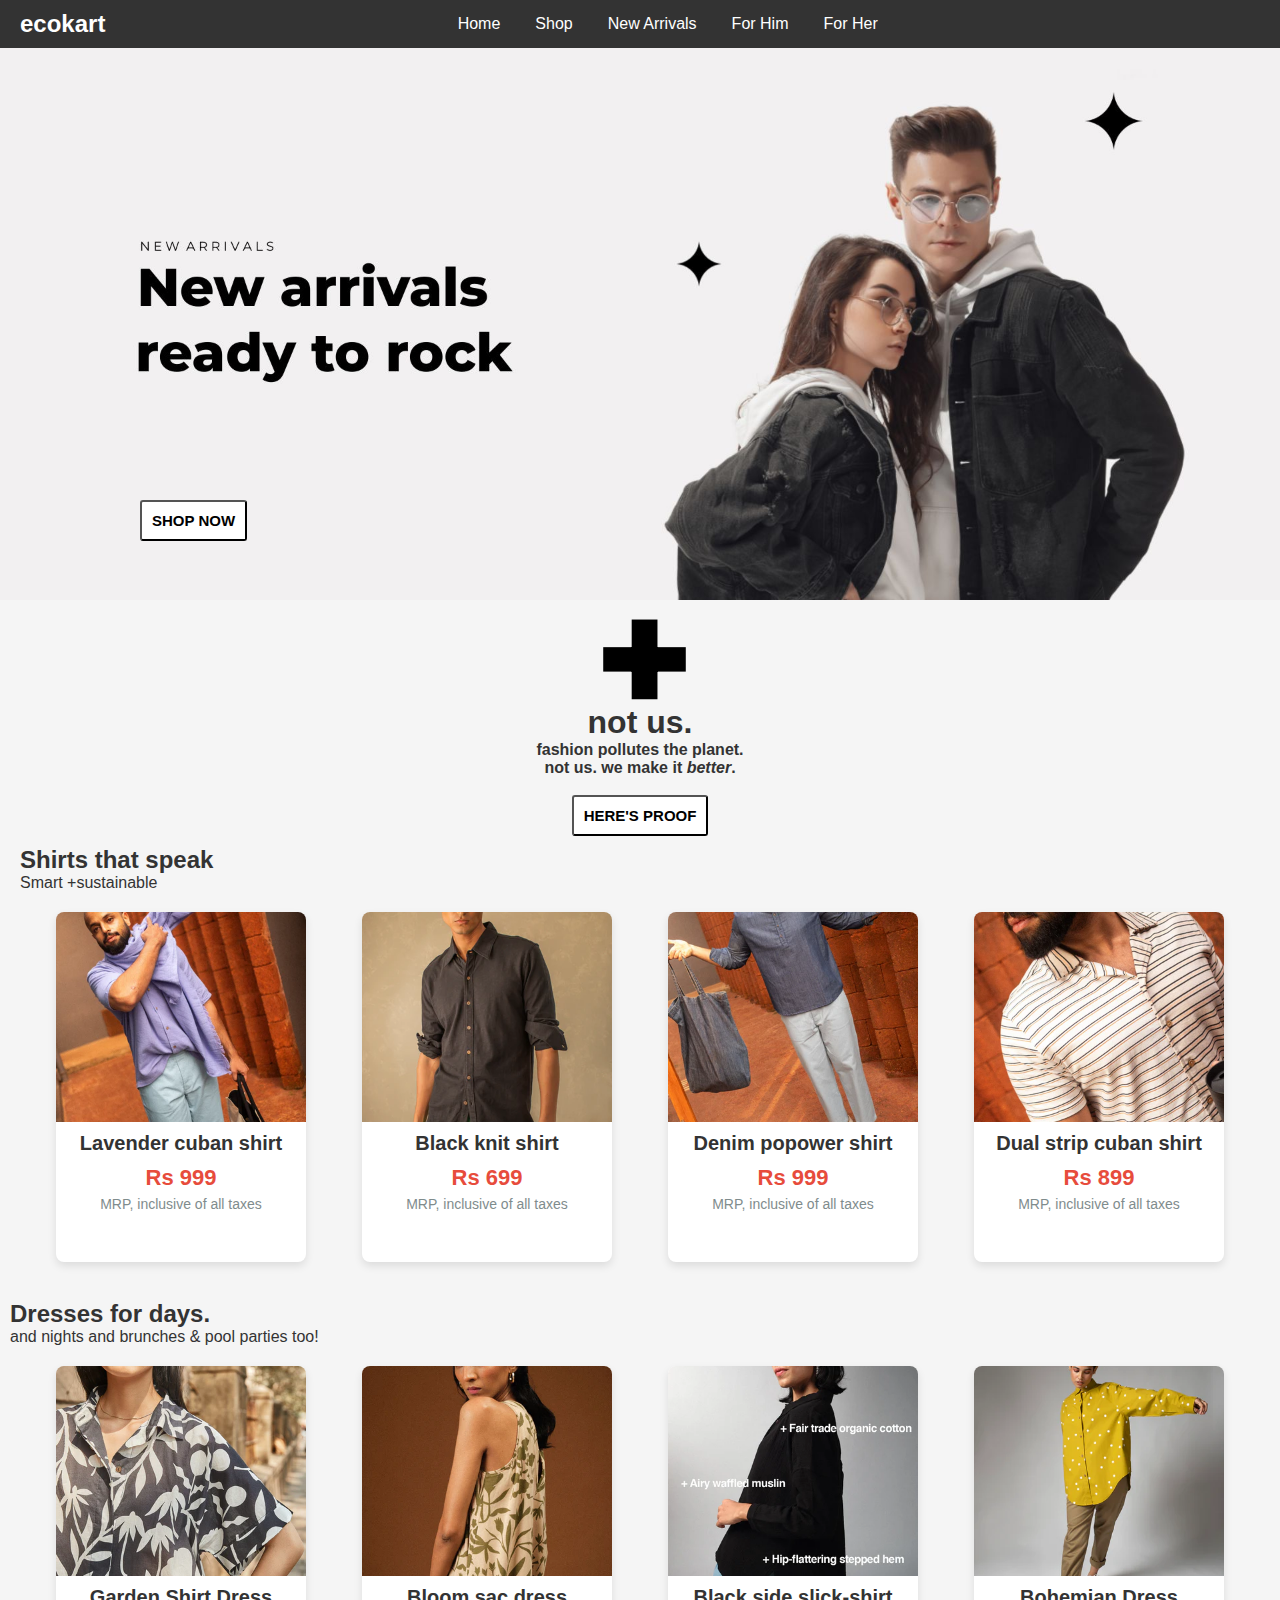
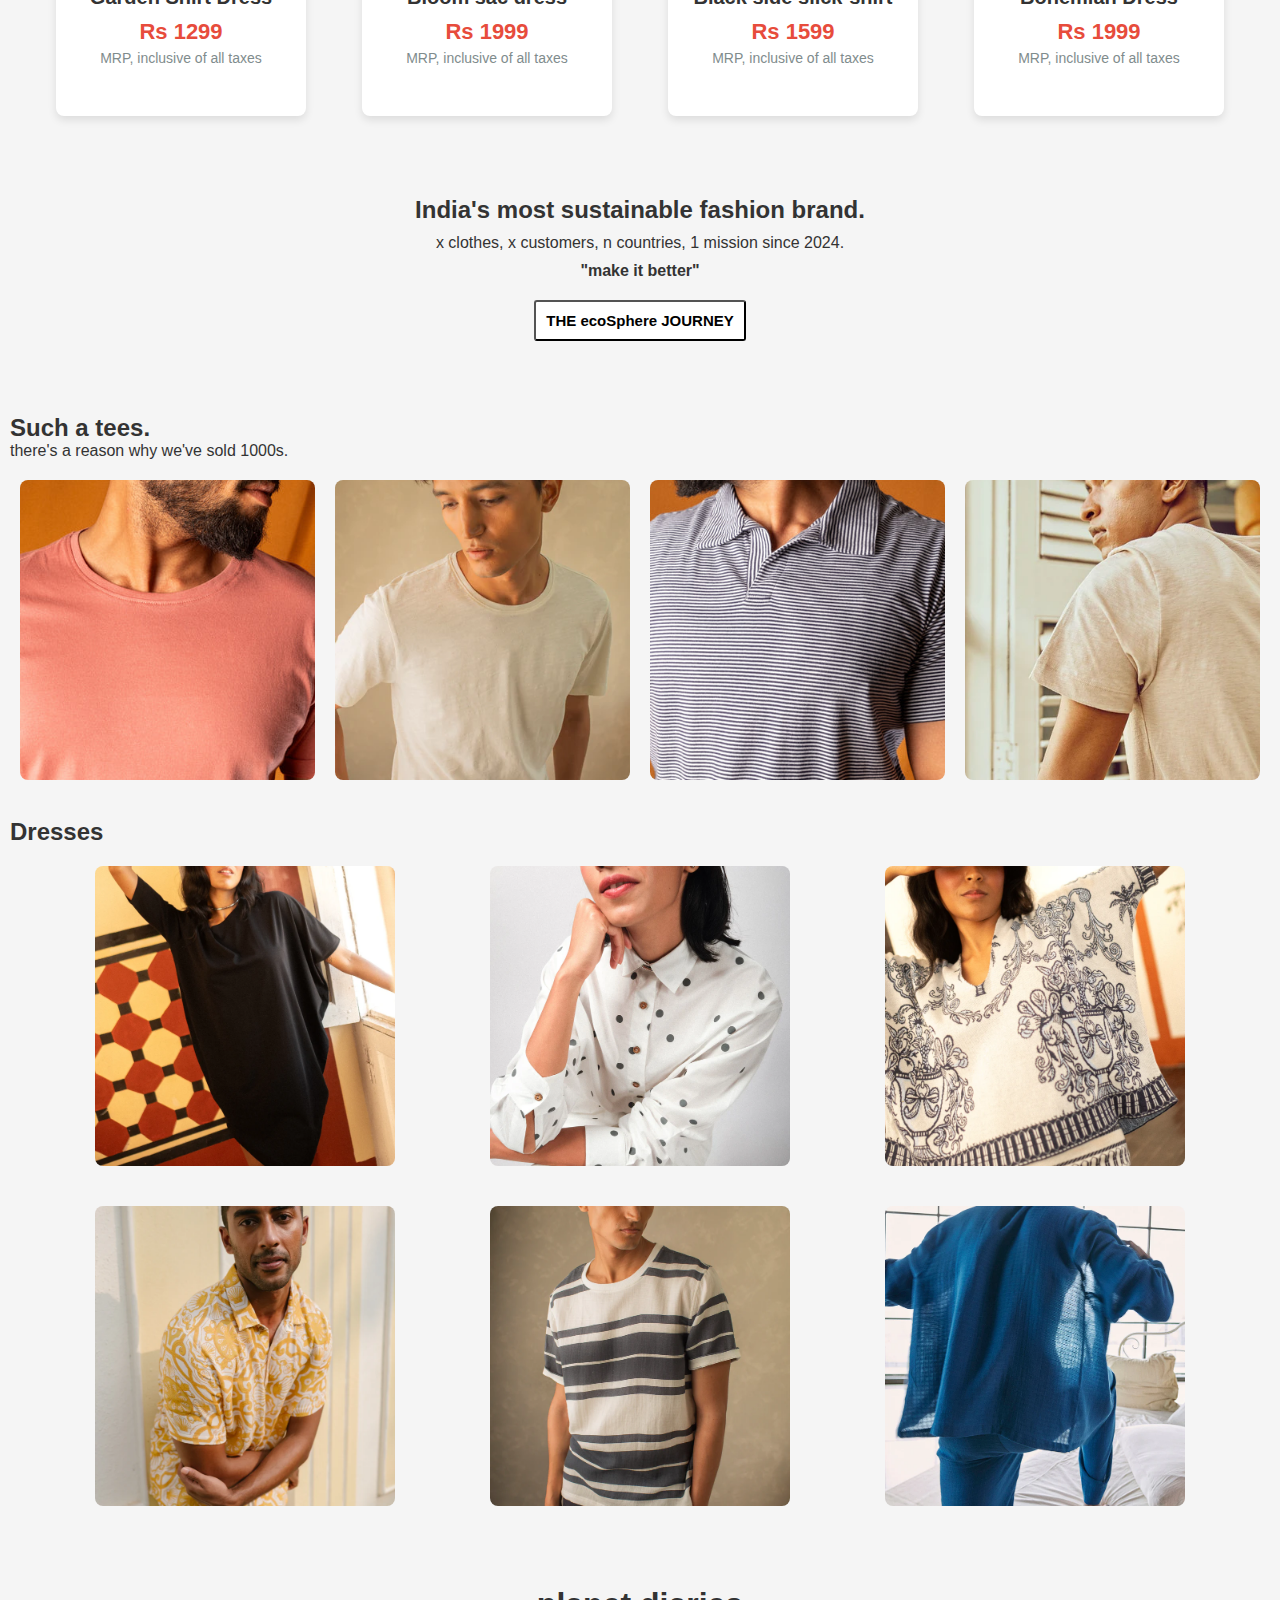
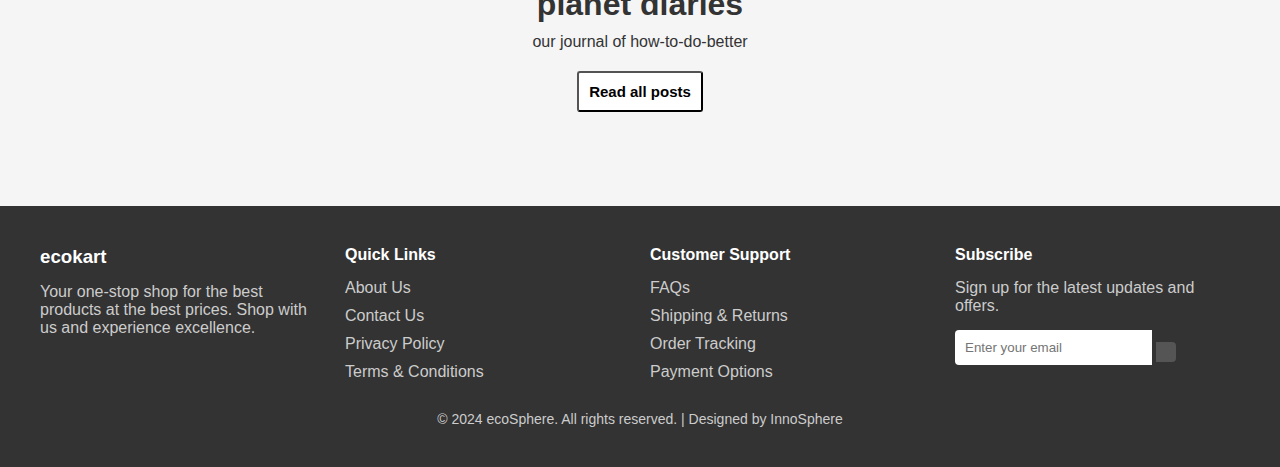
<file: sustainablefashion/index.html>
<!DOCTYPE html>
<html lang="en">
<head>
    <meta charset="UTF-8">
    <meta name="viewport" content="width=device-width, initial-scale=1.0">
    <title>Document</title>
    <link rel="stylesheet" href="style.css">
    <link rel="stylesheet" href="https://cdnjs.cloudflare.com/ajax/libs/font-awesome/6.7.0/css/all.min.css" integrity="sha512-9xKTRVabjVeZmc+GUW8GgSmcREDunMM+Dt/GrzchfN8tkwHizc5RP4Ok/MXFFy5rIjJjzhndFScTceq5e6GvVQ==" crossorigin="anonymous" referrerpolicy="no-referrer" />
</head>
<body>
  <script src="script.js"></script>

  <!-- Navbar -->
   <header>
  <nav class="navbar">
    <div class="logo">ecokart</div>
    <div class="nav-links">
      <a href="index.html">Home</a>
        <a href="shop.html">Shop</a>
        <a href="new.html">New Arrivals</a>
        <a href="mens.html">For Him</a>
        <a href="women.html">For Her</a>
    </div>
    <div class="icons">
        <i class="fa fa-search"></i>
       <a href="cart.html" style="text-decoration: none;color: inherit;"> <i class="fa fa-shopping-cart"></i></a>
        <div class="dropdown">
            <i class="fa fa-user"></i>
            <div class="dropdown-content">
                <a href="sign.html">Login</a>
                <a href="signup.html">Signup</a>
            </div>
        </div>
    </div>
</nav>
</header>
    <!-- <header>
      
    <nav class="navbar">
        <div class="logo">ecokart</div>
        <div class="search-bar">
            <input type="text" placeholder="Search for clothing..." />
            <button type="submit"><i class="fas fa-search"></i></button>
        </div>
        <div class="nav-links">
            <a href="/sign.html">Sign In</a>
            
            <a href="#" class="cart-icon">
                <i class="fas fa-shopping-cart"></i> Cart
            </a>
        </div>
    </nav>


      </header> -->
      <div class="banner" style="color: black;">
        
        <button class="button" value="button" style="margin-top: 500PX;margin-left: 140px; "><a href="shop.html" style="text-decoration: none;color: inherit;"><B>SHOP NOW</B></a></button>
      </div>
      <div class="organic" style="text-align: center;">
        <img src="images\freepik-export-20241120100857Y7WM.png" alt="Centered Image">
      </div>
      <div class="info" >
        <h1 style="text-align: center;">not us.</h1>
        <h4 style="text-align: center;">fashion pollutes the planet.<br>not us. we make it <em> better</em>.</h4>
        <br>
        <div style="text-align: center;">
        <button class="button" style="align-items: center;" value="proof"><a href="proof.html" style="text-decoration: none;color: inherit;"><h4>HERE'S PROOF</h4></a></button>
      </div>
      </div>
      <div style="margin-left: 20px; margin-top: 10px;"><h2>Shirts that speak</h2>
        <p>Smart +sustainable</p>
      </div>
      <!-- <div class="boxes">

        <div class="box1">
          
          <div class="box1-image" style="background-image: url('1.webp');"></div>
          
      </div>
      <div class="box2">
          
        <div class="box1-image" style="background-image: url('2.webp');"></div>
        
    </div>
    <div class="box3">
          
      <div class="box1-image" style="background-image: url('3.webp');"></div>
      
  </div>
  <div class="box4">
          
    <div class="box1-image" style="background-image: url('4.webp');"></div>
    
</div>
       
        
       
        
        
      </div>
       -->
       
       
       
         <div class="fashion-gallery">
           <!-- Box 1 -->
           <div class="product-box box1">
             <a href="product-detail-page.html?product=GardenShirtDress" class="image-wrapper">
               <div class="image" style="background-image: url('1.webp');"></div>
             </a>
             <div class="details">
               <h3 class="product-name">Lavender cuban shirt</h3>
               <p class="price">Rs 999</p>
               <p class="mrp">MRP, inclusive of all taxes</p>
               <button class="see-more" onclick="Shopnow('Garden Shirt Dress')"><a href="mens.html" style="color: inherit;text-decoration: none;">SHOP NOW</a></button>
             </div>
           </div>
       
           <!-- Box 2 -->
           <div class="product-box box2">
             <a href="product-detail-page.html?product=SummerLinenShirt" class="image-wrapper">
               <div class="image" style="background-image: url('2.webp');"></div>
             </a>
             <div class="details">
               <h3 class="product-name">Black knit shirt</h3>
               <p class="price">Rs 699</p>
               <p class="mrp">MRP, inclusive of all taxes</p>
               <button class="see-more" onclick="seeMore('Summer Linen Shirt')">SHOP NOW</button>
             </div>
           </div>
       
           <!-- Box 3 -->
           <div class="product-box box3">
             <a href="product-detail-page.html?product=ClassicDenimJacket" class="image-wrapper">
               <div class="image" style="background-image: url('3.webp');"></div>
             </a>
             <div class="details">
               <h3 class="product-name">Denim popower shirt</h3>
               <p class="price">Rs 999</p>
               <p class="mrp">MRP, inclusive of all taxes</p>
               <button class="see-more" onclick="seeMore('Classic Denim Jacket')">SHOP NOW</button>
             </div>
           </div>
       
           <!-- Box 4 -->
           <div class="product-box box4">
             <a href="product-detail-page.html?product=BohemianDress" class="image-wrapper">
               <div class="image" style="background-image: url('4.webp');"></div>
             </a>
             <div class="details">
               <h3 class="product-name">Dual strip cuban shirt</h3>
               <p class="price">Rs 899</p>
               <p class="mrp">MRP, inclusive of all taxes</p>
               <button class="see-more" onclick="seeMore('Bohemian Dress')">SHOP NOW</button>
             </div>
           </div>
         </div>
       
         <script src="script.js"></script>
       
       
    
      

      <br>
      <div style="margin-left: 10px;"><h2>Dresses for days.</h2>
        <p>and nights and brunches & pool parties too!</p>

      </div>
      <!-- <div class="boxes2">
        <div class="box4">
          <div class="box1-image" style="background-image: url('w1.webp');"></div>
        </div>
        <div class="box5">
          <div class="box1-image" style="background-image: url('w2.webp');"></div>
        </div>
        <div class="box6">
          <div class="box1-image" style="background-image: url('w3.webp');"></div>
        </div>
        <div class="box7">
          <div class="box1-image" style="background-image: url('w4.webp');"></div>
        </div>
      </div>
       -->
       <div class="fashion-gallery">
        <!-- Box 1 -->
        <div class="product-box box1">
          <a href="product-detail-page.html?product=GardenShirtDress" class="image-wrapper">
            <div class="image" style="background-image: url('w1.webp');"></div>
          </a>
          <div class="details">
            <h3 class="product-name">Garden Shirt Dress</h3>
            <p class="price">Rs 1299</p>
            <p class="mrp">MRP, inclusive of all taxes</p>
            <button class="see-more" onclick="seeMore('Garden Shirt Dress')">SHOP NOW</button>
          </div>
        </div>
    
        <!-- Box 2 -->
        <div class="product-box box2">
          <a href="product-detail-page.html?product=SummerLinenShirt" class="image-wrapper">
            <div class="image" style="background-image: url('w2.webp');"></div>
          </a>
          <div class="details">
            <h3 class="product-name">Bloom sac dress</h3>
            <p class="price">Rs 1999</p>
            <p class="mrp">MRP, inclusive of all taxes</p>
            <button class="see-more" onclick="seeMore('Summer Linen Shirt')">SHOP NOW</button>
          </div>
        </div>
    
        <!-- Box 3 -->
        <div class="product-box box3">
          <a href="product-detail-page.html?product=ClassicDenimJacket" class="image-wrapper">
            <div class="image" style="background-image: url('w3.webp');"></div>
          </a>
          <div class="details">
            <h3 class="product-name">Black side slick-shirt</h3>
            <p class="price">Rs 1599</p>
            <p class="mrp">MRP, inclusive of all taxes</p>
            <button class="see-more" onclick="seeMore('Classic Denim Jacket')">SHOP NOW</button>
          </div>
        </div>
    
        <!-- Box 4 -->
        <div class="product-box box4">
          <a href="product-detail-page.html?product=BohemianDress" class="image-wrapper">
            <div class="image" style="background-image: url('w4.webp');"></div>
          </a>
          <div class="details">
            <h3 class="product-name">Bohemian Dress</h3>
            <p class="price">Rs 1999</p>
            <p class="mrp">MRP, inclusive of all taxes</p>
            <button class="see-more" onclick="seeMore('Bohemian Dress')">SHOP NOW</button>
          </div>
        </div>
      </div>
    
      <div class="tagline">
        <h2>India's most sustainable fashion brand.</h2>
        <p style="margin-top: 10px;">x clothes, x customers, n countries, 1 mission since 2024.</p>
        <h4 style="margin-top: 10px;">"make it better"</h4>
        <button class="button" style="align-items: center; margin-top: 20px;" value="proof"><a href="journey.html" style="text-decoration: none;color: inherit;"><h4>THE ecoSphere JOURNEY</h4></a></button>
      </div>
      <br>
      <div style="margin-left: 10px;" >
        <h2>Such a tees.</h2>
        <p>there's a reason why we've sold 1000s.</p>
      </div>

      <!-- <div class="boxes3">
        <div class="box8">
          <div class="box1-image" style="background-image: url('t1.jpg');"></div>
        </div>
        <div class="box9">
          <div class="box1-image" style="background-image: url('t2.webp');"></div>
        </div>
        <div class="box10">
          <div class="box1-image" style="background-image: url('t3.jpg');"></div>
        </div>
        <div class="box11">
          <div class="box1-image" style="background-image: url('t4.webp');"></div>
        </div>
      </div> -->
      <div class="fashion-gallery">
        <div class="box box1">
          <div class="image" style="background-image: url('t1.jpg');"></div>
          <div class="details">Product 1</div>
          <button class="see-more" onclick="seeMore('Product 1')">See More</button>
        </div>
        <div class="box box2">
          <div class="image" style="background-image: url('t2.webp');"></div>
          <div class="details">Product 2</div>
          <button class="see-more" onclick="seeMore('Product 2')">See More</button>
        </div>
        <div class="box box3">
          <div class="image" style="background-image: url('t3.jpg');"></div>
          <div class="details">Product 3</div>
          <button class="see-more" onclick="seeMore('Product 3')">See More</button>
        </div>
        <div class="box box4">
          <div class="image" style="background-image: url('t4.webp');"></div>
          <div class="details">Product 4</div>
          <button class="see-more" onclick="seeMore('Product 4')">See More</button>
        </div>
      </div>
      <br>
      <div style="margin-left: 10px;" >
        <h2>Dresses</h2>
        
      </div>
      <div class="fashion-gallery">
        <div class="box box1">
          <div class="image" style="background-image: url('e1.webp');"></div>
          <div class="details">Product 1</div>
          <button class="see-more" onclick="seeMore('Product 1')">Shop comfort</button>
        </div>
        <div class="box box2">
          <div class="image" style="background-image: url('e2.webp');"></div>
          <div class="details">Product 2</div>
          <button class="see-more" onclick="seeMore('Product 2')">Shop chic</button>
        </div>
        <div class="box box3">
          <div class="image" style="background-image: url('e3.webp');"></div>
          <div class="details">Product 3</div>
          <button class="see-more" onclick="seeMore('Product 3')">Shop organic tops</button>
        </div>
        
        
      </div>
      <div class="fashion-gallery">
        <div class="box box1">
          <div class="image" style="background-image: url('m1.webp');"></div>
          <div class="details">Product 1</div>
          <button class="see-more" onclick="seeMore('Product 1')">Shop casual</button>
        </div>
        <div class="box box2">
          <div class="image" style="background-image: url('m2.webp');"></div>
          <div class="details">Product 2</div>
          <button class="see-more" onclick="seeMore('Product 2')">Shop Basics</button>
        </div>
        <div class="box box3">
          <div class="image" style="background-image: url('m3.webp');"></div>
          <div class="details">Product 3</div>
          <button class="see-more" onclick="seeMore('Product 3')">Shop Sleepwear</button>
        </div>
        
        
      </div>

      <div class="tagline">
        <h1>planet diaries</h1>
        <p style="margin-top: 10px;">our journal of how-to-do-better</p>
       
        <button class="button" style="align-items: center; margin-top: 20px;" value="proof"><a href="planet.html" style="text-decoration: none;color: inherit;"><h4>Read all posts</h4></a></button>
      </div>





      <footer class="footer">
        <div class="footer-container">
            <!-- Logo and About -->
            <div class="footer-section about">
                <h3>ecokart</h3>
                <p>Your one-stop shop for the best products at the best prices. Shop with us and experience excellence.</p>
                <div class="social-icons">
                    <a href="#"><i class="fab fa-facebook-f"></i></a>
                    <a href="#"><i class="fab fa-twitter"></i></a>
                    <a href="#"><i class="fab fa-instagram"></i></a>
                    <a href="#"><i class="fab fa-linkedin-in"></i></a>
                </div>
            </div>

            <!-- Quick Links -->
            <div class="footer-section links">
                <h4>Quick Links</h4>
                <ul>
                    <li><a href="about.html">About Us</a></li>
                    <li><a href="contact.html">Contact Us</a></li>
                    <li><a href="#">Privacy Policy</a></li>
                    <li><a href="#">Terms & Conditions</a></li>
                </ul>
            </div>

            <!-- Customer Support -->
            <div class="footer-section support">
                <h4>Customer Support</h4>
                <ul>
                    <li><a href="faq.html">FAQs</a></li>
                    <li><a href="#">Shipping & Returns</a></li>
                    <li><a href="#">Order Tracking</a></li>
                    <li><a href="#">Payment Options</a></li>
                </ul>
            </div>

            <!-- Subscribe -->
             <div class="footer-section subscribe">
                <h4>Subscribe</h4>
                <p>Sign up for the latest updates and offers.</p>
                <form>
                    <input type="email" placeholder="Enter your email" required>
                    <button type="submit"><i class="fas fa-paper-plane"></i></button>
                </form>
            </div>
        </div> 

        <!-- Footer Bottom -->
        <div class="footer-bottom">
            <p>&copy; 2024 ecoSphere. All rights reserved. | Designed by InnoSphere</p>
        </div>
    </footer>
      

      
</body>
</html>
</file>
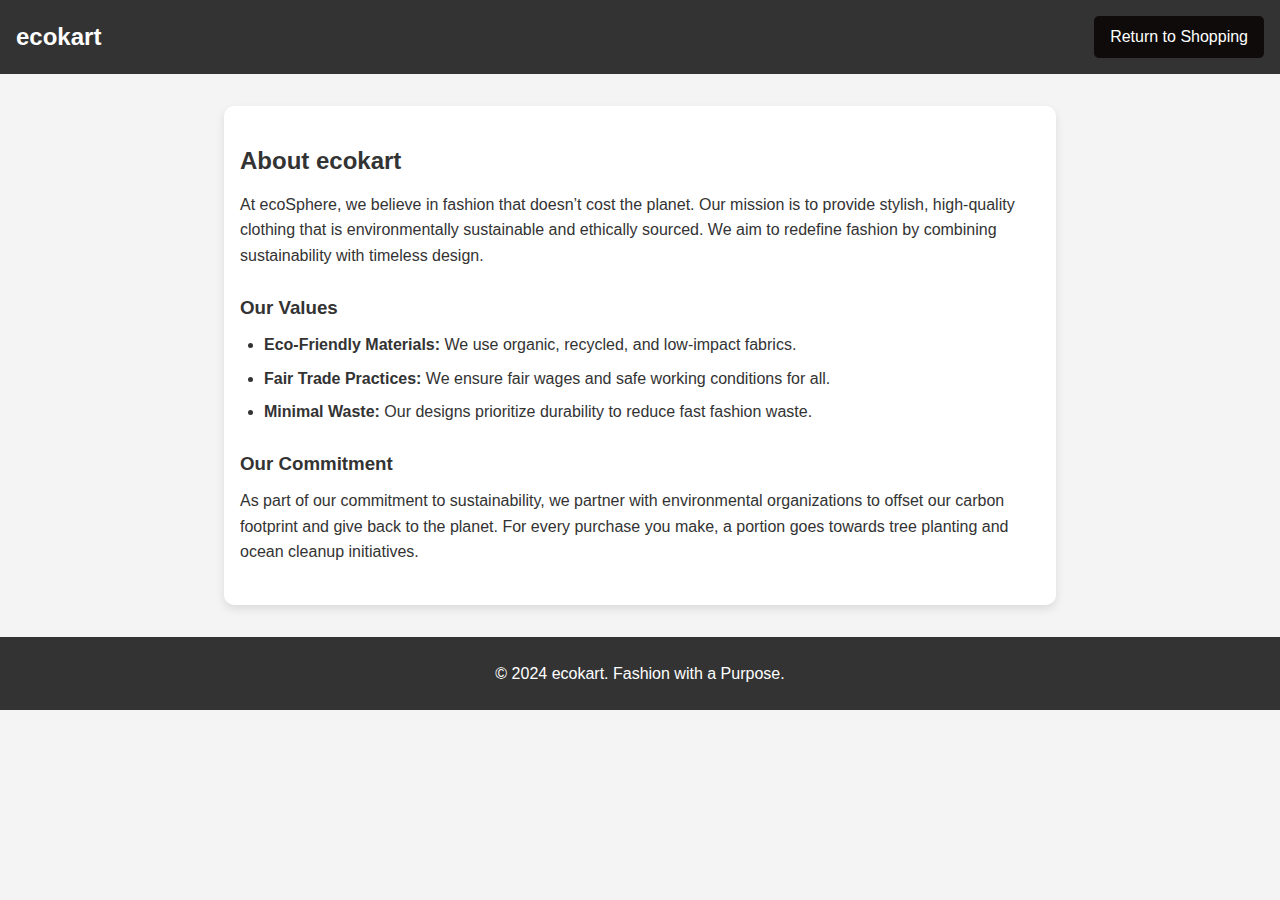
<file: sustainablefashion/about.html>
<!DOCTYPE html>
<html lang="en">
<head>
    <meta charset="UTF-8">
    <meta name="viewport" content="width=device-width, initial-scale=1.0">
    <title>About Us - ecokart</title>
    <link rel="stylesheet" href="about.css">
</head>
<body>
    <header class="header">
        <h1 class="brand-title">ecokart</h1>
        <a href="index.html" class="return-button">Return to Shopping</a>
    </header>
    <main class="about-container">
        <section class="intro-section">
            <h2>About ecokart</h2>
            <p>
                At ecoSphere, we believe in fashion that doesn’t cost the planet. Our mission is to provide 
                stylish, high-quality clothing that is environmentally sustainable and ethically sourced. 
                We aim to redefine fashion by combining sustainability with timeless design.
            </p>
        </section>
        <section class="values-section">
            <h3>Our Values</h3>
            <ul>
                <li><strong>Eco-Friendly Materials:</strong> We use organic, recycled, and low-impact fabrics.</li>
                <li><strong>Fair Trade Practices:</strong> We ensure fair wages and safe working conditions for all.</li>
                <li><strong>Minimal Waste:</strong> Our designs prioritize durability to reduce fast fashion waste.</li>
            </ul>
        </section>
        <section class="commitment-section">
            <h3>Our Commitment</h3>
            <p>
                As part of our commitment to sustainability, we partner with environmental organizations to 
                offset our carbon footprint and give back to the planet. For every purchase you make, 
                a portion goes towards tree planting and ocean cleanup initiatives.
            </p>
        </section>
    </main>
    <footer class="footer">
        <p>&copy; 2024 ecokart. Fashion with a Purpose.</p>
    </footer>
</body>
</html>
</file>
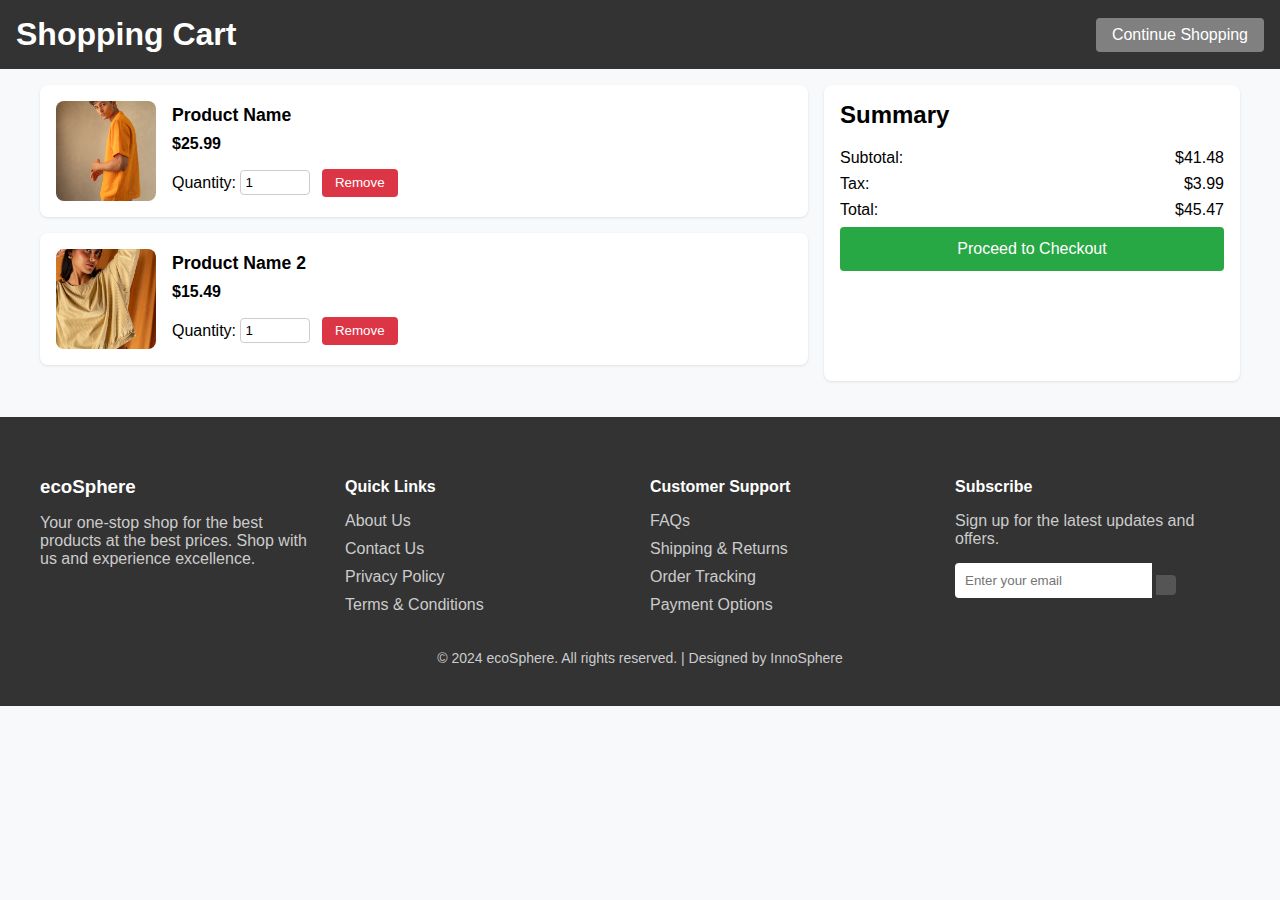
<file: sustainablefashion/cart.html>
<!DOCTYPE html>
<html lang="en">
<head>
    <meta charset="UTF-8">
    <meta name="viewport" content="width=device-width, initial-scale=1.0">
    <title>Shopping Cart</title>
    <link rel="stylesheet" href="cart.css">
</head>
<body>
    <header class="header">
        <h1>Shopping Cart</h1>
        <a href="index.html" class="back-button">Continue Shopping</a>
    </header>
    <main class="cart-container">
        <!-- Cart Items -->
        <div class="cart-items">
            <div class="cart-item">
                <img src="me3.webp" alt="Product 1" class="product-image">
                <div class="item-details">
                    <h2>Product Name</h2>
                    <p class="price">$25.99</p>
                    <label for="quantity1">Quantity:</label>
                    <input type="number" id="quantity1" value="1" min="1" class="quantity-input">
                    <button class="remove-button">Remove</button>
                </div>
            </div>
            <div class="cart-item">
                <img src="sh4.webp" alt="Product 2" class="product-image">
                <div class="item-details">
                    <h2>Product Name 2</h2>
                    <p class="price">$15.49</p>
                    <label for="quantity2">Quantity:</label>
                    <input type="number" id="quantity2" value="1" min="1" class="quantity-input">
                    <button class="remove-button">Remove</button>
                </div>
            </div>
        </div>
        <!-- Cart Summary -->
        <aside class="cart-summary">
            <h2>Summary</h2>
            <div class="summary-details">
                <p>Subtotal: <span>$41.48</span></p>
                <p>Tax: <span>$3.99</span></p>
                <p>Total: <span>$45.47</span></p>
            </div>
            <button class="checkout-button">Proceed to Checkout</button>
        </aside>
    </main>
    
        <footer class="footer">
            <div class="footer-container">
                <!-- Logo and About -->
                <div class="footer-section about">
                    <h3>ecoSphere</h3>
                    <p>Your one-stop shop for the best products at the best prices. Shop with us and experience excellence.</p>
                    <div class="social-icons">
                        <a href="#"><i class="fab fa-facebook-f"></i></a>
                        <a href="#"><i class="fab fa-twitter"></i></a>
                        <a href="#"><i class="fab fa-instagram"></i></a>
                        <a href="#"><i class="fab fa-linkedin-in"></i></a>
                    </div>
                </div>
    
                <!-- Quick Links -->
                <div class="footer-section links">
                    <h4>Quick Links</h4>
                    <ul>
                        <li><a href="about.html">About Us</a></li>
                        <li><a href="#">Contact Us</a></li>
                        <li><a href="#">Privacy Policy</a></li>
                        <li><a href="#">Terms & Conditions</a></li>
                    </ul>
                </div>
    
                <!-- Customer Support -->
                <div class="footer-section support">
                    <h4>Customer Support</h4>
                    <ul>
                        <li><a href="#">FAQs</a></li>
                        <li><a href="#">Shipping & Returns</a></li>
                        <li><a href="#">Order Tracking</a></li>
                        <li><a href="#">Payment Options</a></li>
                    </ul>
                </div>
    
                <!-- Subscribe -->
                 <div class="footer-section subscribe">
                    <h4>Subscribe</h4>
                    <p>Sign up for the latest updates and offers.</p>
                    <form>
                        <input type="email" placeholder="Enter your email" required>
                        <button type="submit"><i class="fas fa-paper-plane"></i></button>
                    </form>
                </div>
            </div> 
    
            <!-- Footer Bottom -->
            <div class="footer-bottom">
                <p>&copy; 2024 ecoSphere. All rights reserved. | Designed by InnoSphere</p>
            </div>
        </footer>
    </footer>
</body>
</html>
</file>
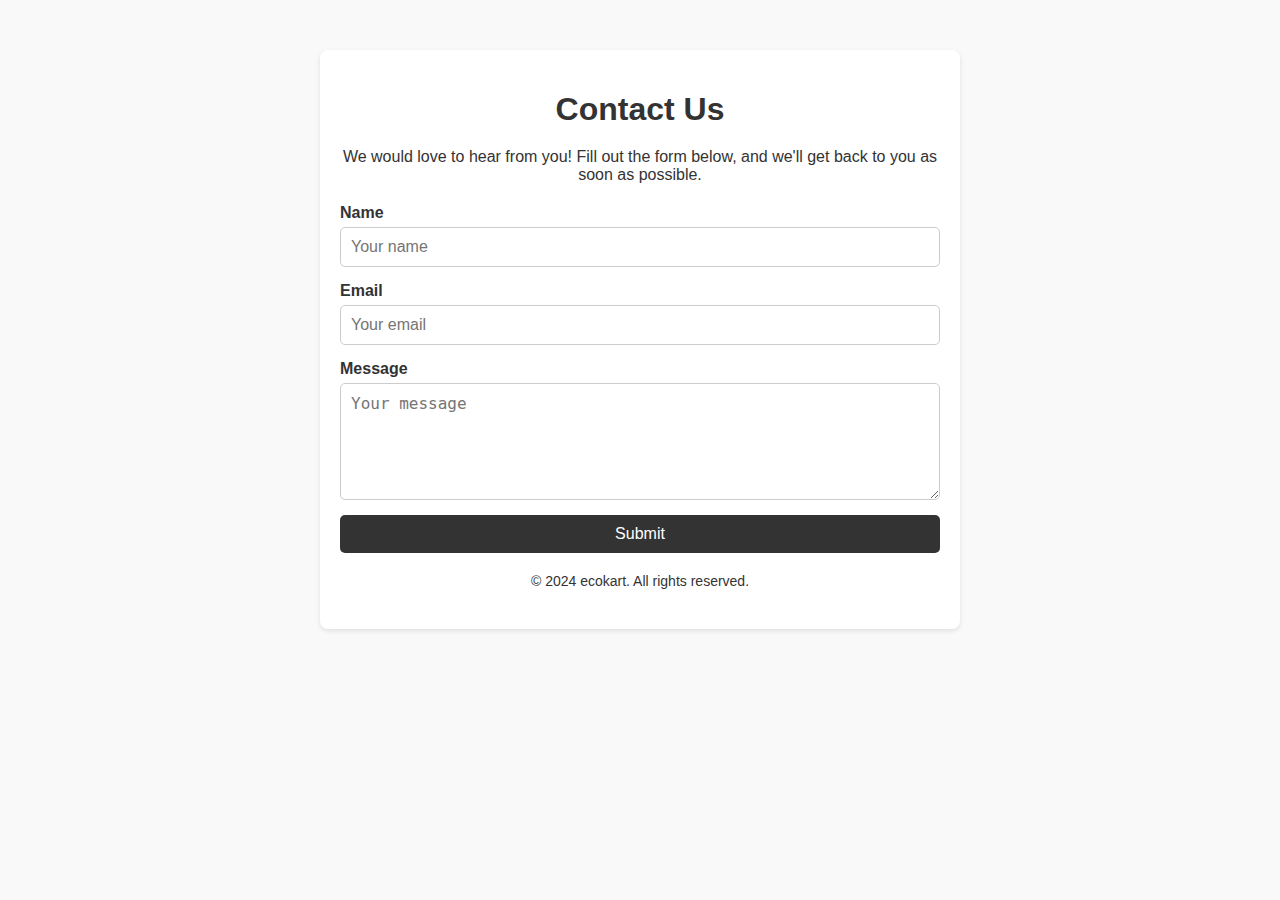
<file: sustainablefashion/contact.html>
<!DOCTYPE html>
<html lang="en">
<head>
    <meta charset="UTF-8">
    <meta name="viewport" content="width=device-width, initial-scale=1.0">
    <title>Contact Us - Sustainable Fashion</title>
    <style>
        body {
            font-family: Arial, sans-serif;
            background-color: #f9f9f9;
            margin: 0;
            color: #333;
        }

        .container {
            max-width: 600px;
            margin: 50px auto;
            padding: 20px;
            background-color: #fff;
            box-shadow: 0 2px 5px rgba(0, 0, 0, 0.1);
            border-radius: 8px;
        }

        h1 {
            text-align: center;
            margin-bottom: 20px;
            color: #333;
        }

        p {
            text-align: center;
            margin-bottom: 20px;
        }

        form {
            display: flex;
            flex-direction: column;
        }

        label {
            margin-bottom: 5px;
            font-weight: bold;
        }

        input, textarea {
            margin-bottom: 15px;
            padding: 10px;
            border: 1px solid #ccc;
            border-radius: 5px;
            font-size: 16px;
        }

        input:focus, textarea:focus {
            border-color: #333;
            outline: none;
        }

        button {
            padding: 10px;
            background-color: #333;
            color: #fff;
            border: none;
            border-radius: 5px;
            font-size: 16px;
            cursor: pointer;
        }

        button:hover {
            background-color: #555;
        }

        .footer {
            text-align: center;
            margin-top: 20px;
            font-size: 14px;
        }
    </style>
</head>
<body>
    <div class="container">
        <h1>Contact Us</h1>
        <p>We would love to hear from you! Fill out the form below, and we'll get back to you as soon as possible.</p>
        <form action="#" method="post">
            <label for="name">Name</label>
            <input type="text" id="name" name="name" placeholder="Your name" required>

            <label for="email">Email</label>
            <input type="email" id="email" name="email" placeholder="Your email" required>

            <label for="message">Message</label>
            <textarea id="message" name="message" rows="5" placeholder="Your message" required></textarea>

            <button type="submit">Submit</button>
        </form>
        <div class="footer">
            <p>&copy; 2024 ecokart. All rights reserved.</p>
        </div>
    </div>
</body>
</html>
</file>
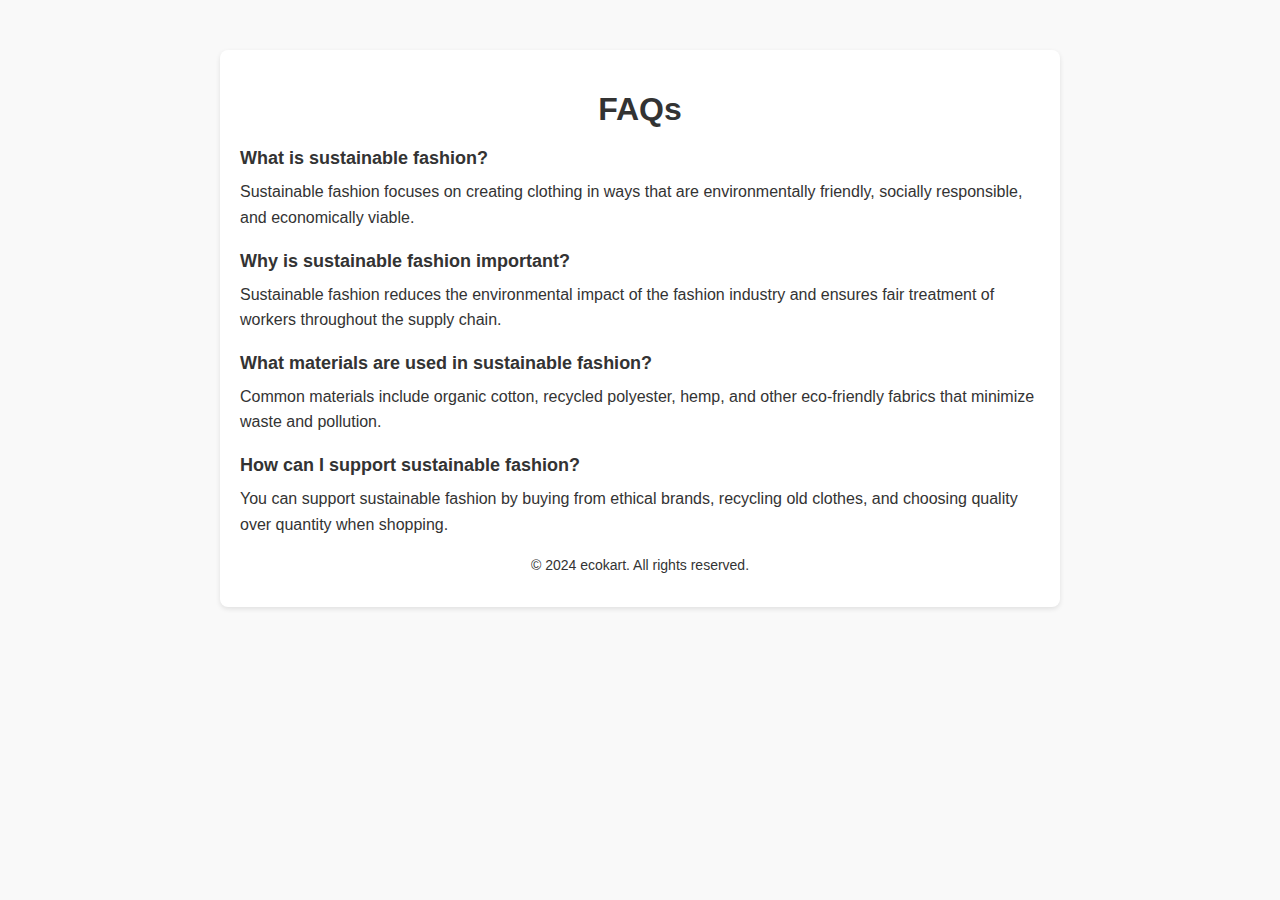
<file: sustainablefashion/faq.html>
<!DOCTYPE html>
<html lang="en">
<head>
    <meta charset="UTF-8">
    <meta name="viewport" content="width=device-width, initial-scale=1.0">
    <title>FAQs - Sustainable Fashion</title>
    <style>
        body {
            font-family: Arial, sans-serif;
            background-color: #f9f9f9;
            margin: 0;
            color: #333;
        }

        .container {
            max-width: 800px;
            margin: 50px auto;
            padding: 20px;
            background-color: #fff;
            box-shadow: 0 2px 5px rgba(0, 0, 0, 0.1);
            border-radius: 8px;
        }

        h1 {
            text-align: center;
            margin-bottom: 20px;
            color: #333;
        }

        .faq {
            margin-bottom: 20px;
        }

        .faq h2 {
            font-size: 18px;
            margin-bottom: 10px;
            color: #333;
        }

        .faq p {
            margin: 0;
            font-size: 16px;
            line-height: 1.6;
        }

        .footer {
            text-align: center;
            margin-top: 20px;
            font-size: 14px;
        }
    </style>
</head>
<body>
    <div class="container">
        <h1>FAQs</h1>

        <div class="faq">
            <h2>What is sustainable fashion?</h2>
            <p>Sustainable fashion focuses on creating clothing in ways that are environmentally friendly, socially responsible, and economically viable.</p>
        </div>

        <div class="faq">
            <h2>Why is sustainable fashion important?</h2>
            <p>Sustainable fashion reduces the environmental impact of the fashion industry and ensures fair treatment of workers throughout the supply chain.</p>
        </div>

        <div class="faq">
            <h2>What materials are used in sustainable fashion?</h2>
            <p>Common materials include organic cotton, recycled polyester, hemp, and other eco-friendly fabrics that minimize waste and pollution.</p>
        </div>

        <div class="faq">
            <h2>How can I support sustainable fashion?</h2>
            <p>You can support sustainable fashion by buying from ethical brands, recycling old clothes, and choosing quality over quantity when shopping.</p>
        </div>

        <div class="footer">
            <p>&copy; 2024 ecokart. All rights reserved.</p>
        </div>
    </div>
</body>
</html>
</file>
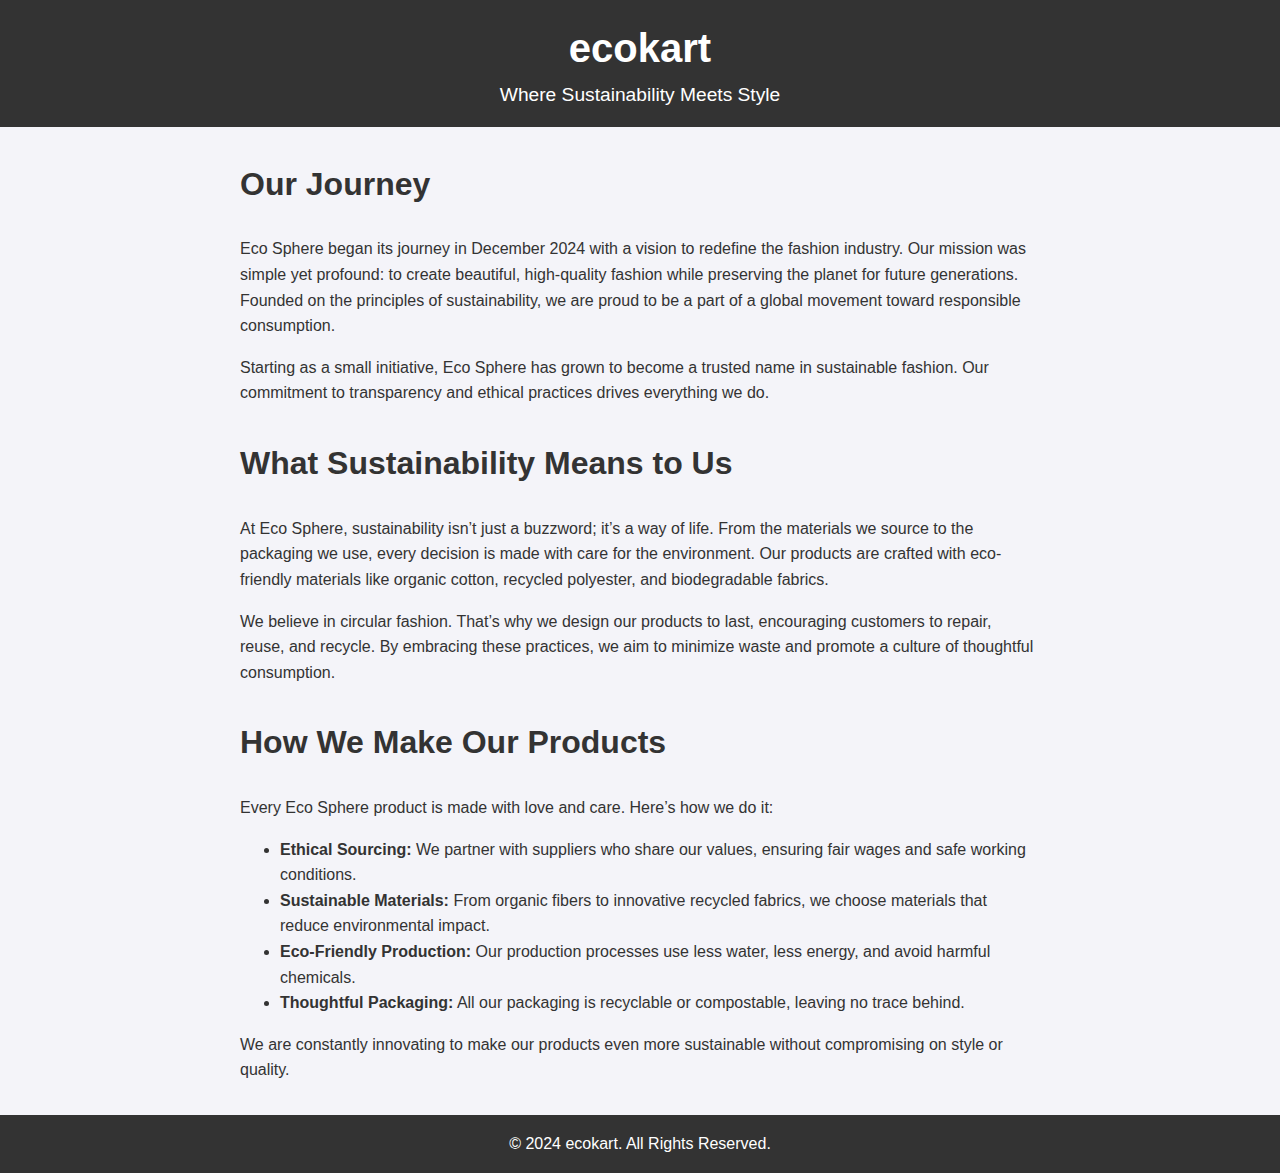
<file: sustainablefashion/journey.html>
<!DOCTYPE html>
<html lang="en">
<head>
    <meta charset="UTF-8">
    <meta name="viewport" content="width=device-width, initial-scale=1.0">
    <title>Eco Sphere - Our Journey</title>
    <style>
        body {
            font-family: 'Arial', sans-serif;
            line-height: 1.6;
            margin: 0;
            padding: 0;
            color: #333;
            background-color: #f4f4f9;
        }
        header {
            background-color: #333;
            color: #fff;
            padding: 1rem 0;
            text-align: center;
        }
        header h1 {
            margin: 0;
            font-size: 2.5rem;
        }
        header p {
            margin: 0;
            font-size: 1.2rem;
        }
        .container {
            max-width: 800px;
            margin: 2rem auto;
            padding: 0 1rem;
        }
        section {
            margin-bottom: 2rem;
        }
        h2 {
            color: #333;
            font-size: 2rem;
        }
        p {
            margin-bottom: 1rem;
        }
        footer {
            text-align: center;
            background-color: #333;
            color: #fff;
            padding: 1rem 0;
        }
        footer p {
            margin: 0;
        }
    </style>
</head>
<body>
    <header>
        <h1>ecokart</h1>
        <p>Where Sustainability Meets Style</p>
    </header>
    
    <div class="container">
        <section>
            <h2>Our Journey</h2>
            <p>Eco Sphere began its journey in December 2024 with a vision to redefine the fashion industry. Our mission was simple yet profound: to create beautiful, high-quality fashion while preserving the planet for future generations. Founded on the principles of sustainability, we are proud to be a part of a global movement toward responsible consumption.</p>
            <p>Starting as a small initiative, Eco Sphere has grown to become a trusted name in sustainable fashion. Our commitment to transparency and ethical practices drives everything we do.</p>
        </section>

        <section>
            <h2>What Sustainability Means to Us</h2>
            <p>At Eco Sphere, sustainability isn’t just a buzzword; it’s a way of life. From the materials we source to the packaging we use, every decision is made with care for the environment. Our products are crafted with eco-friendly materials like organic cotton, recycled polyester, and biodegradable fabrics.</p>
            <p>We believe in circular fashion. That’s why we design our products to last, encouraging customers to repair, reuse, and recycle. By embracing these practices, we aim to minimize waste and promote a culture of thoughtful consumption.</p>
        </section>

        <section>
            <h2>How We Make Our Products</h2>
            <p>Every Eco Sphere product is made with love and care. Here’s how we do it:</p>
            <ul>
                <li><strong>Ethical Sourcing:</strong> We partner with suppliers who share our values, ensuring fair wages and safe working conditions.</li>
                <li><strong>Sustainable Materials:</strong> From organic fibers to innovative recycled fabrics, we choose materials that reduce environmental impact.</li>
                <li><strong>Eco-Friendly Production:</strong> Our production processes use less water, less energy, and avoid harmful chemicals.</li>
                <li><strong>Thoughtful Packaging:</strong> All our packaging is recyclable or compostable, leaving no trace behind.</li>
            </ul>
            <p>We are constantly innovating to make our products even more sustainable without compromising on style or quality.</p>
        </section>
    </div>

    <footer>
        <p>&copy; 2024 ecokart. All Rights Reserved.</p>
    </footer>
</body>
</html>
</file>
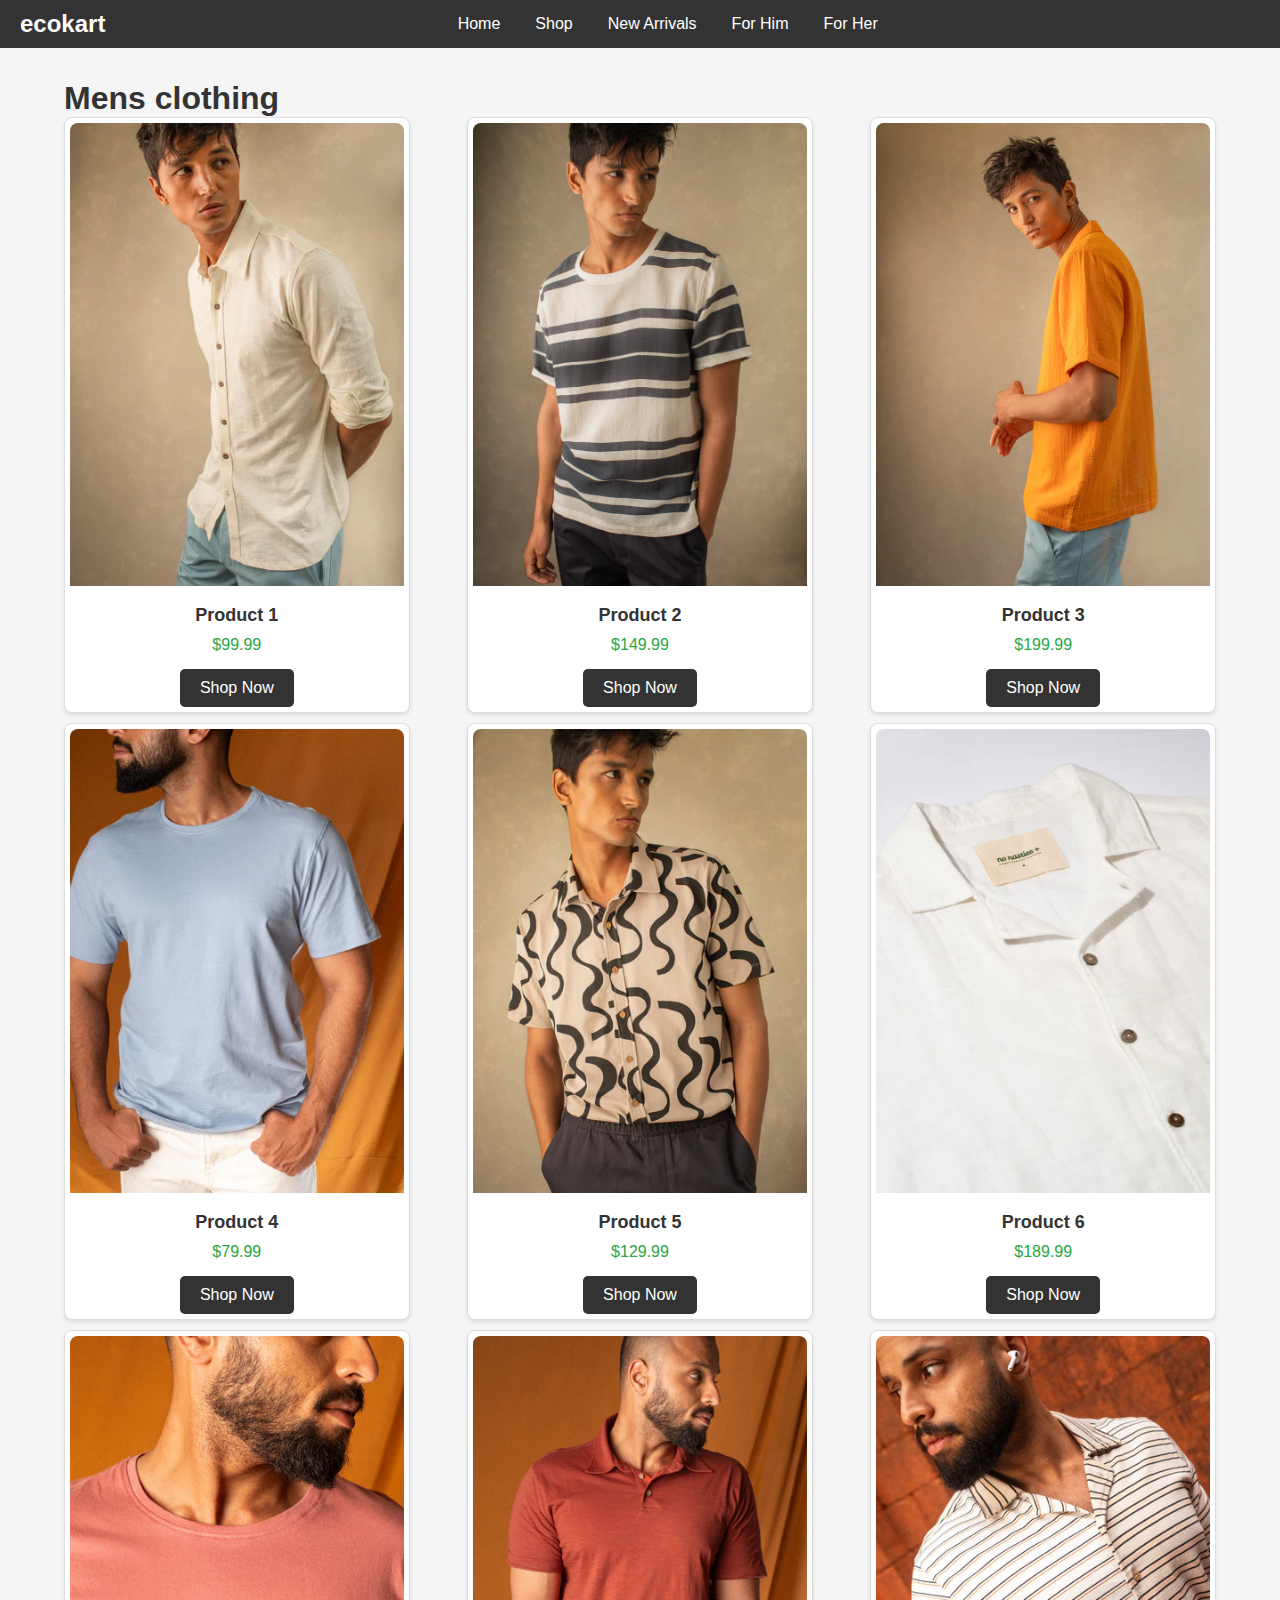
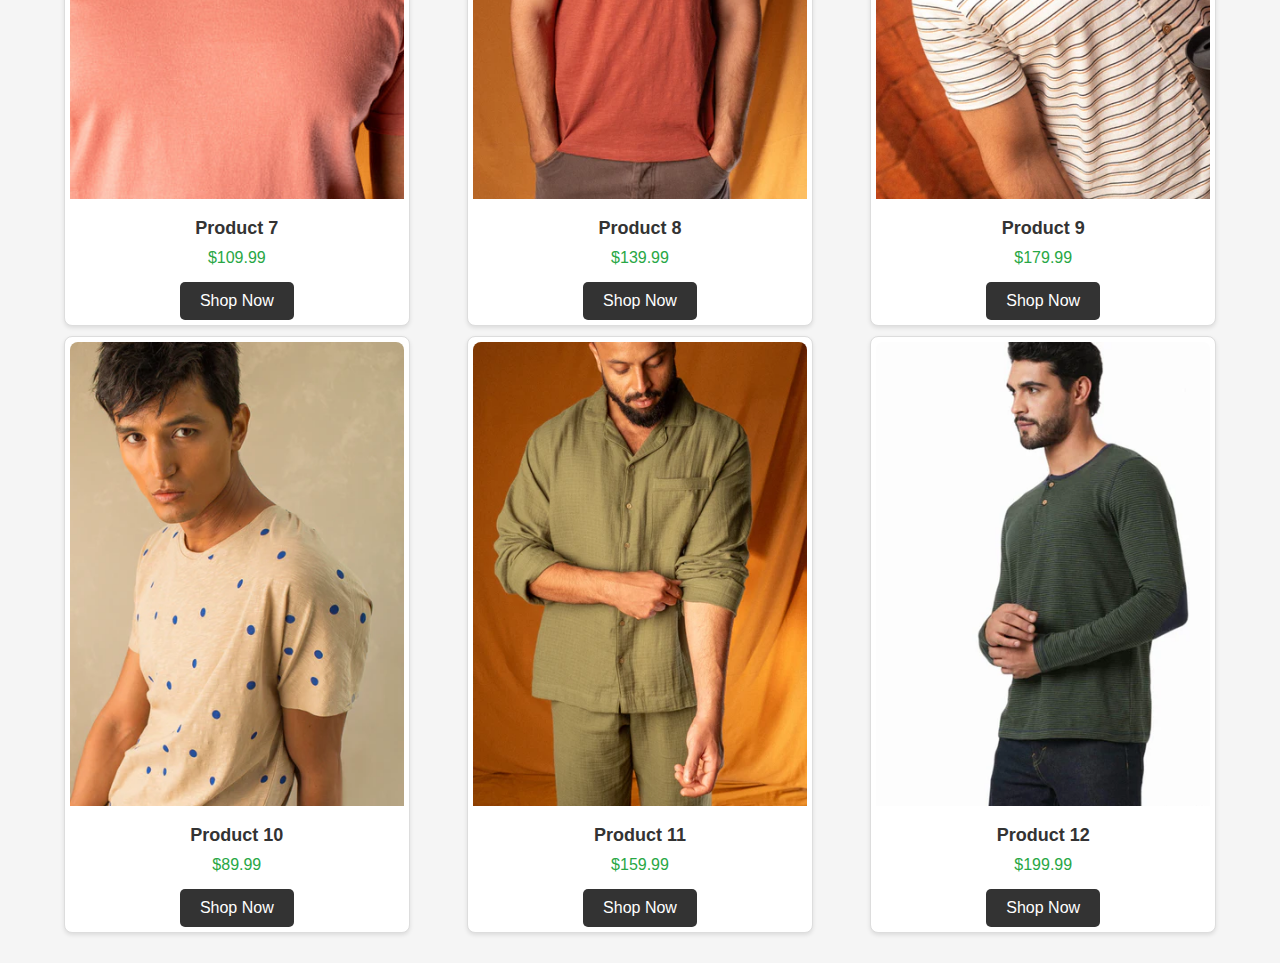
<file: sustainablefashion/mens.html>
<!DOCTYPE html>
<html lang="en">
<head>
    <meta charset="UTF-8">
    <meta name="viewport" content="width=device-width, initial-scale=1.0">
    <title>Document</title>
    <link rel="stylesheet" href="style.css">
    <link rel="stylesheet" href="https://cdnjs.cloudflare.com/ajax/libs/font-awesome/6.7.0/css/all.min.css" integrity="sha512-9xKTRVabjVeZmc+GUW8GgSmcREDunMM+Dt/GrzchfN8tkwHizc5RP4Ok/MXFFy5rIjJjzhndFScTceq5e6GvVQ==" crossorigin="anonymous" referrerpolicy="no-referrer" />

    <style>
        .navbar {
  display: flex;
  justify-content: space-between;
  align-items: center;
  padding: 10px 20px;
  position: fixed;
  width: 100%;
  background-color: #333;
  color: #fff;
}

.navbar .logo {
  font-size: 1.5em;
  font-weight: bold;
}

.navbar .nav-links {
  display: flex;
  gap: 15px;
}

.navbar .nav-links a {
  color: #fff;
  text-decoration: none;
  padding: 5px 10px;
  transition: background 0.3s;
}

.navbar .nav-links a:hover {
  background-color: #555;
  border-radius: 5px;
}

.navbar .icons {
  display: flex;
  align-items: center;
  gap: 15px;
}

.navbar .icons i {
  font-size: 1.2em;
  cursor: pointer;
}

/* Dropdown menu */
.dropdown {
  position: relative;
}

.dropdown-content {
  display: none;
  position: absolute;
  right: 0;
  background-color: #fff;
  color: #333;
  box-shadow: 0 8px 16px rgba(0, 0, 0, 0.2);
  border-radius: 5px;
  overflow: hidden;
}

.dropdown-content a {
  padding: 10px;
  display: block;
  text-decoration: none;
  color: #333;
}

.dropdown-content a:hover {
  background-color: #eee;
}

.dropdown:hover .dropdown-content {
  display: block;
}

/* Mobile responsiveness */
@media (max-width: 768px) {
  .navbar .nav-links {
      display: none;
  }
}
body {
            font-family: Arial, sans-serif;
            background-color: #f5f5f5;
            margin: 0;
            padding: 0;
            color: #333;
        }

        .container {
            width: 90%;
            margin: 0 auto;
            padding: 20px 0;
        }

        .product-row1 {
            display: flex;
            /* flex-wrap: wrap; */
            justify-content: space-between;
        }
      .product-row2 {
            display: flex;
            flex-wrap: wrap;
            justify-content: space-between;
        }
      .product-row3 {
            display: flex;
            flex-wrap: wrap;
            justify-content: space-between;
        }
      .product-row4 {
            display: flex;
            flex-wrap: wrap;
            justify-content: space-between;
        }


        .product-card {
            background-color: #fff;
            border: 1px solid #ddd;
            border-radius: 8px;
            box-shadow: 0 2px 4px rgba(0, 0, 0, 0.1);
            width: 30%;
            margin-bottom: 10px;
            text-align: center;
            padding: 5px;
           
        }

        .product-card img {
            width: 100%;
            border-radius: 8px 8px 0 0;
        }

        .product-name {
            font-size: 18px;
            font-weight: bold;
            margin: 15px 0 10px;
        }

        .product-price {
            color: #28a745;
            font-size: 16px;
            margin-bottom: 15px;
        }

        .shop-now {
            display: inline-block;
            text-decoration: none;
            color: #fff;
            background-color: #333;
            padding: 10px 20px;
            border-radius: 5px;
            transition: background-color 0.3s ease;
        }

        .shop-now:hover {
            background-color: #555;
        }

        @media (max-width: 768px) {
            .product-card {
                width: 45%;
            }
        }

        @media (max-width: 480px) {
            .product-card {
                width: 100%;
            }
        }
    </style>
</head>
<body>
  <script src="script.js"></script>

  <!-- Navbar -->
   <header>
  <nav class="navbar">
    <div class="logo">ecokart</div>
    <div class="nav-links">
        <a href="index.html">Home</a>
        <a href="shop.html">Shop</a>
        <a href="new.html">New Arrivals</a>
        <a href="mens.html">For Him</a>
        <a href="women.html">For Her</a>
    </div>
    <div class="icons">
        <i class="fa fa-search"></i>
       <a href="cart.html" style="text-decoration: none;color: inherit;"> <i class="fa fa-shopping-cart"></i></a>
        <div class="dropdown">
            <i class="fa fa-user"></i>
            <div class="dropdown-content">
                <a href="sign.html">Login</a>
                <a href="signup.html">Signup</a>
            </div>
        </div>
    </div>
</nav>
</header>
<div class="box" style="height: 60px;"></div>
    <div class="container">
        <h1>Mens clothing</h1>
        <div class="product-row1">
            <div class="product-card">
                <img src="me1.webp" alt="Product 1">
                <div class="product-name">Product 1</div>
                <div class="product-price">$99.99</div>
                <a href="#" class="shop-now">Shop Now</a>
            </div>
            <div class="product-card">
                <img src="m2.webp" alt="Product 2">
                <div class="product-name">Product 2</div>
                <div class="product-price">$149.99</div>
                <a href="#" class="shop-now">Shop Now</a>
            </div>
            <div class="product-card">
                <img src="me3.webp" alt="Product 3">
                <div class="product-name">Product 3</div>
                <div class="product-price">$199.99</div>
                <a href="#" class="shop-now">Shop Now</a>
            </div>
        </div>
        <div class="product-row2">
            <div class="product-card">
                <img src="me4.webp" alt="Product 4">
                <div class="product-name">Product 4</div>
                <div class="product-price">$79.99</div>
                <a href="#" class="shop-now">Shop Now</a>
            </div>
            <div class="product-card">
                <img src="me5.webp" alt="Product 5">
                <div class="product-name">Product 5</div>
                <div class="product-price">$129.99</div>
                <a href="#" class="shop-now">Shop Now</a>
            </div>
            <div class="product-card">
                <img src="me6.webp" alt="Product 6">
                <div class="product-name">Product 6</div>
                <div class="product-price">$189.99</div>
                <a href="#" class="shop-now">Shop Now</a>
            </div>
        </div>
        <div class="product-row3">
            <div class="product-card">
                <img src="me7.jpg" alt="Product 7">
                <div class="product-name">Product 7</div>
                <div class="product-price">$109.99</div>
                <a href="#" class="shop-now">Shop Now</a>
            </div>
            <div class="product-card">
                <img src="me8.webp" alt="Product 8">
                <div class="product-name">Product 8</div>
                <div class="product-price">$139.99</div>
                <a href="#" class="shop-now">Shop Now</a>
            </div>
            <div class="product-card">
                <img src="me9.webp" alt="Product 9">
                <div class="product-name">Product 9</div>
                <div class="product-price">$179.99</div>
                <a href="#" class="shop-now">Shop Now</a>
            </div>
        </div>
        <div class="product-row4">
            <div class="product-card">
                <img src="me10.webp" alt="Product 10">
                <div class="product-name">Product 10</div>
                <div class="product-price">$89.99</div>
                <a href="#" class="shop-now">Shop Now</a>
            </div>
            <div class="product-card">
                <img src="me11.webp" alt="Product 11">
                <div class="product-name">Product 11</div>
                <div class="product-price">$159.99</div>
                <a href="#" class="shop-now">Shop Now</a>
            </div>
            <div class="product-card">
                <img src="me12.webp" alt="Product 12">
                <div class="product-name">Product 12</div>
                <div class="product-price">$199.99</div>
                <a href="#" class="shop-now">Shop Now</a>
            </div>
        </div>
    </div>
    <script>
        document.addEventListener("DOMContentLoaded", function() {
            const products = document.querySelectorAll(".shop-now");
            products.forEach(product => {
                product.addEventListener("click", function(event) {
                    event.preventDefault();
                    alert("Thank you for shopping with us!");
                });
            });
        });
    </script>
</body>
</html>
</file>
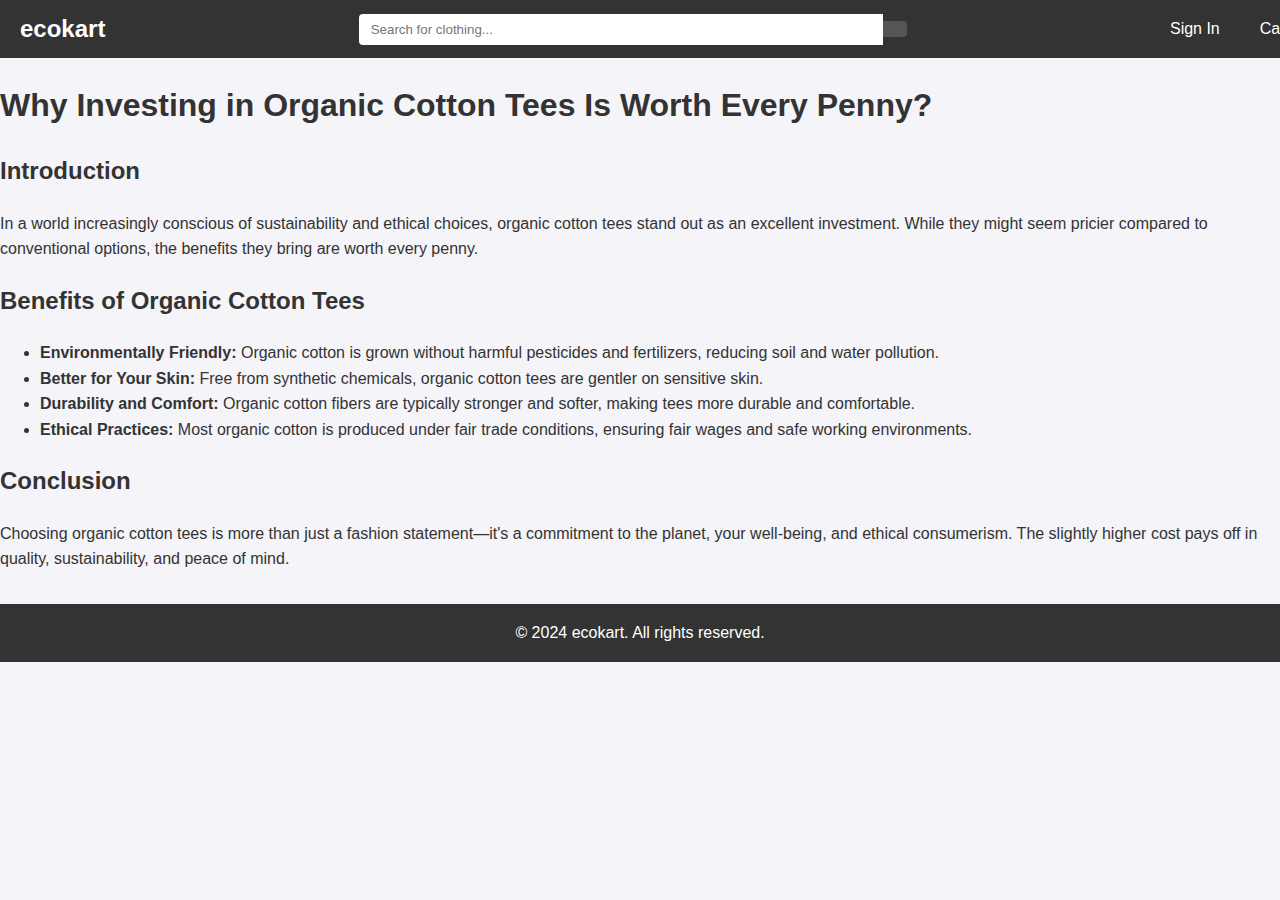
<file: sustainablefashion/planet.html>
<!DOCTYPE html>
<html lang="en">
<head>
    <meta charset="UTF-8">
    <meta name="viewport" content="width=device-width, initial-scale=1.0">
    <title>Why Investing in Organic Cotton Tees Is Worth Every Penny?</title>
    <link rel="stylesheet" href="https://cdnjs.cloudflare.com/ajax/libs/font-awesome/6.7.0/css/all.min.css" integrity="sha512-9xKTRVabjVeZmc+GUW8GgSmcREDunMM+Dt/GrzchfN8tkwHizc5RP4Ok/MXFFy5rIjJjzhndFScTceq5e6GvVQ==" crossorigin="anonymous" referrerpolicy="no-referrer" />
    <style>
        body {
            font-family: 'Arial', sans-serif;
            margin: 0;
            padding: 0;
            background-color: #f4f4f9;
            color: #333;
            line-height: 1.6;
        }
        .navbar {
  display: flex;
  justify-content: space-between;
  align-items: center;
  padding: 10px 20px;
  background-color: #333;
  color: #fff;
  /* position: fixed; */
  z-index: 1000;
  width: 100%;
}

.logo {
  font-size: 24px;
  font-weight: bold;
  color: #fff;
}

.search-bar {
  flex-grow: 1;
  display: flex;
  align-items: center;
  justify-content: center;
  margin: 0 20px;
}

.search-bar input {
  width: 100%;
  max-width: 500px;
  padding: 8px 12px;
  border: none;
  border-radius: 4px 0 0 4px;
  outline: none;
}

.search-bar button {
  padding: 8px 12px;
  border: none;
  background-color: #555;
  color: #fff;
  border-radius: 0 4px 4px 0;
  cursor: pointer;
}

.search-bar button:hover {
  background-color: #777;
}

.nav-links {
  display: flex;
  align-items: center;
  gap: 15px;
}

.nav-links a {
  text-decoration: none;
  color: #fff;
  font-size: 16px;
  padding: 5px 10px;
  border-radius: 4px;
  transition: background-color 0.3s ease;
}

.nav-links a:hover {
  background-color: #444;
}

.cart-icon i {
  margin-right: 5px;
}
        footer {
            background-color: #333;
            color: white;
            text-align: center;
            padding: 1rem 0;
            margin-top: 2rem;
        }
        footer p {
            margin: 0;
        }
    </style>
</head>
<body>
    <header>
      
        <nav class="navbar">
            <div class="logo">ecokart</div>
            <div class="search-bar">
                <input type="text" placeholder="Search for clothing..." />
                <button type="submit"><i class="fas fa-search"></i></button>
            </div>
            <div class="nav-links">
                <a href="/sign.html">Sign In</a>
                
                <a href="#" class="cart-icon">
                    <i class="fas fa-shopping-cart"></i> Cart
                </a>
            </div>
        </nav>
    
    
          </header>
    
        <h1>Why Investing in Organic Cotton Tees Is Worth Every Penny?</h1>
    
    <main>
        <h2>Introduction</h2>
        <p>In a world increasingly conscious of sustainability and ethical choices, organic cotton tees stand out as an excellent investment. While they might seem pricier compared to conventional options, the benefits they bring are worth every penny.</p>

        <h2>Benefits of Organic Cotton Tees</h2>
        <ul>
            <li><strong>Environmentally Friendly:</strong> Organic cotton is grown without harmful pesticides and fertilizers, reducing soil and water pollution.</li>
            <li><strong>Better for Your Skin:</strong> Free from synthetic chemicals, organic cotton tees are gentler on sensitive skin.</li>
            <li><strong>Durability and Comfort:</strong> Organic cotton fibers are typically stronger and softer, making tees more durable and comfortable.</li>
            <li><strong>Ethical Practices:</strong> Most organic cotton is produced under fair trade conditions, ensuring fair wages and safe working environments.</li>
        </ul>

        <h2>Conclusion</h2>
        <p>Choosing organic cotton tees is more than just a fashion statement—it's a commitment to the planet, your well-being, and ethical consumerism. The slightly higher cost pays off in quality, sustainability, and peace of mind.</p>
    </main>
    <footer>
        <p>&copy; 2024 ecokart. All rights reserved.</p>
    </footer>
</body>
</html>
</file>
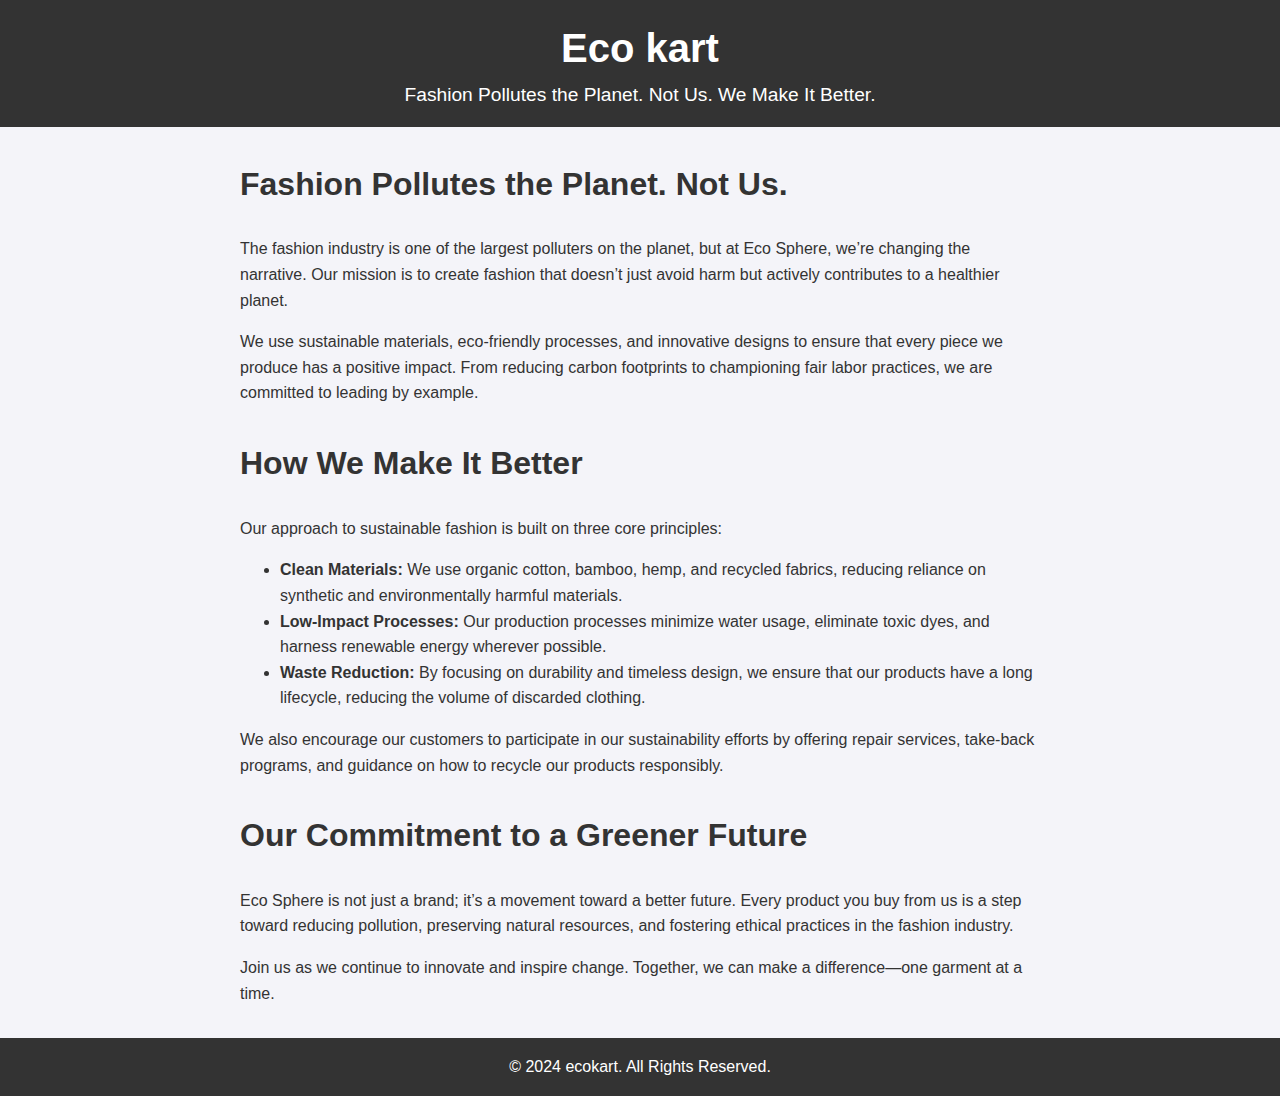
<file: sustainablefashion/proof.html>
<!DOCTYPE html>
<html lang="en">
<head>
    <meta charset="UTF-8">
    <meta name="viewport" content="width=device-width, initial-scale=1.0">
    <title>Eco kart - Fashion That Doesn’t Pollute</title>
    <style>
        body {
            font-family: 'Arial', sans-serif;
            line-height: 1.6;
            margin: 0;
            padding: 0;
            color: #333;
            background-color: #f4f4f9;
        }
        header {
            background-color:#333;
            color: #fff;
            padding: 1rem 0;
            text-align: center;
        }
        header h1 {
            margin: 0;
            font-size: 2.5rem;
        }
        header p {
            margin: 0;
            font-size: 1.2rem;
        }
        .container {
            max-width: 800px;
            margin: 2rem auto;
            padding: 0 1rem;
        }
        section {
            margin-bottom: 2rem;
        }
        h2 {
            color: #333;
            font-size: 2rem;
        }
        p {
            margin-bottom: 1rem;
        }
        footer {
            text-align: center;
            background-color: #333;
            color: #fff;
            padding: 1rem 0;
        }
        footer p {
            margin: 0;
        }
    </style>
</head>
<body>
    <header>
        <h1>Eco kart</h1>
        <p>Fashion Pollutes the Planet. Not Us. We Make It Better.</p>
    </header>
    
    <div class="container">
        <section>
            <h2>Fashion Pollutes the Planet. Not Us.</h2>
            <p>The fashion industry is one of the largest polluters on the planet, but at Eco Sphere, we’re changing the narrative. Our mission is to create fashion that doesn’t just avoid harm but actively contributes to a healthier planet.</p>
            <p>We use sustainable materials, eco-friendly processes, and innovative designs to ensure that every piece we produce has a positive impact. From reducing carbon footprints to championing fair labor practices, we are committed to leading by example.</p>
        </section>

        <section>
            <h2>How We Make It Better</h2>
            <p>Our approach to sustainable fashion is built on three core principles:</p>
            <ul>
                <li><strong>Clean Materials:</strong> We use organic cotton, bamboo, hemp, and recycled fabrics, reducing reliance on synthetic and environmentally harmful materials.</li>
                <li><strong>Low-Impact Processes:</strong> Our production processes minimize water usage, eliminate toxic dyes, and harness renewable energy wherever possible.</li>
                <li><strong>Waste Reduction:</strong> By focusing on durability and timeless design, we ensure that our products have a long lifecycle, reducing the volume of discarded clothing.</li>
            </ul>
            <p>We also encourage our customers to participate in our sustainability efforts by offering repair services, take-back programs, and guidance on how to recycle our products responsibly.</p>
        </section>

        <section>
            <h2>Our Commitment to a Greener Future</h2>
            <p>Eco Sphere is not just a brand; it’s a movement toward a better future. Every product you buy from us is a step toward reducing pollution, preserving natural resources, and fostering ethical practices in the fashion industry.</p>
            <p>Join us as we continue to innovate and inspire change. Together, we can make a difference—one garment at a time.</p>
        </section>
    </div>

    <footer>
        <p>&copy; 2024 ecokart. All Rights Reserved.</p>
    </footer>
</body>
</html>
</file>
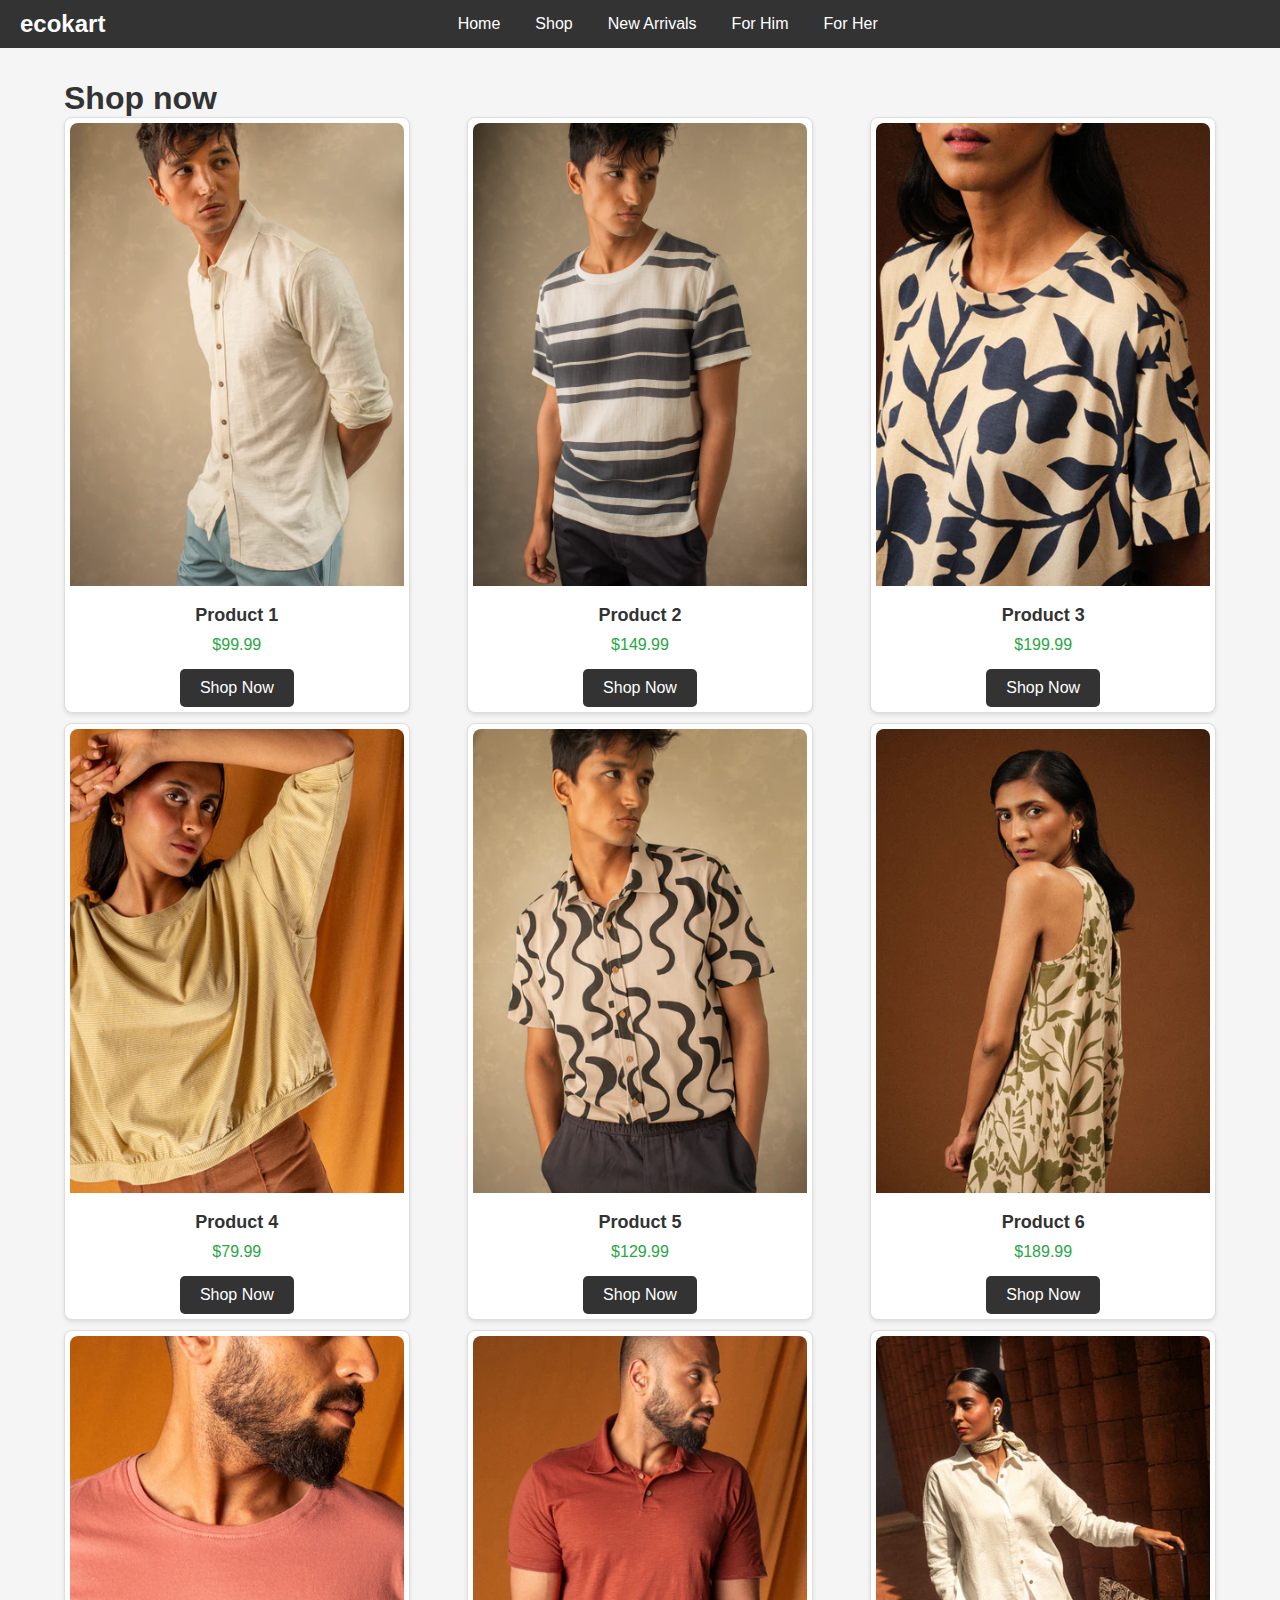
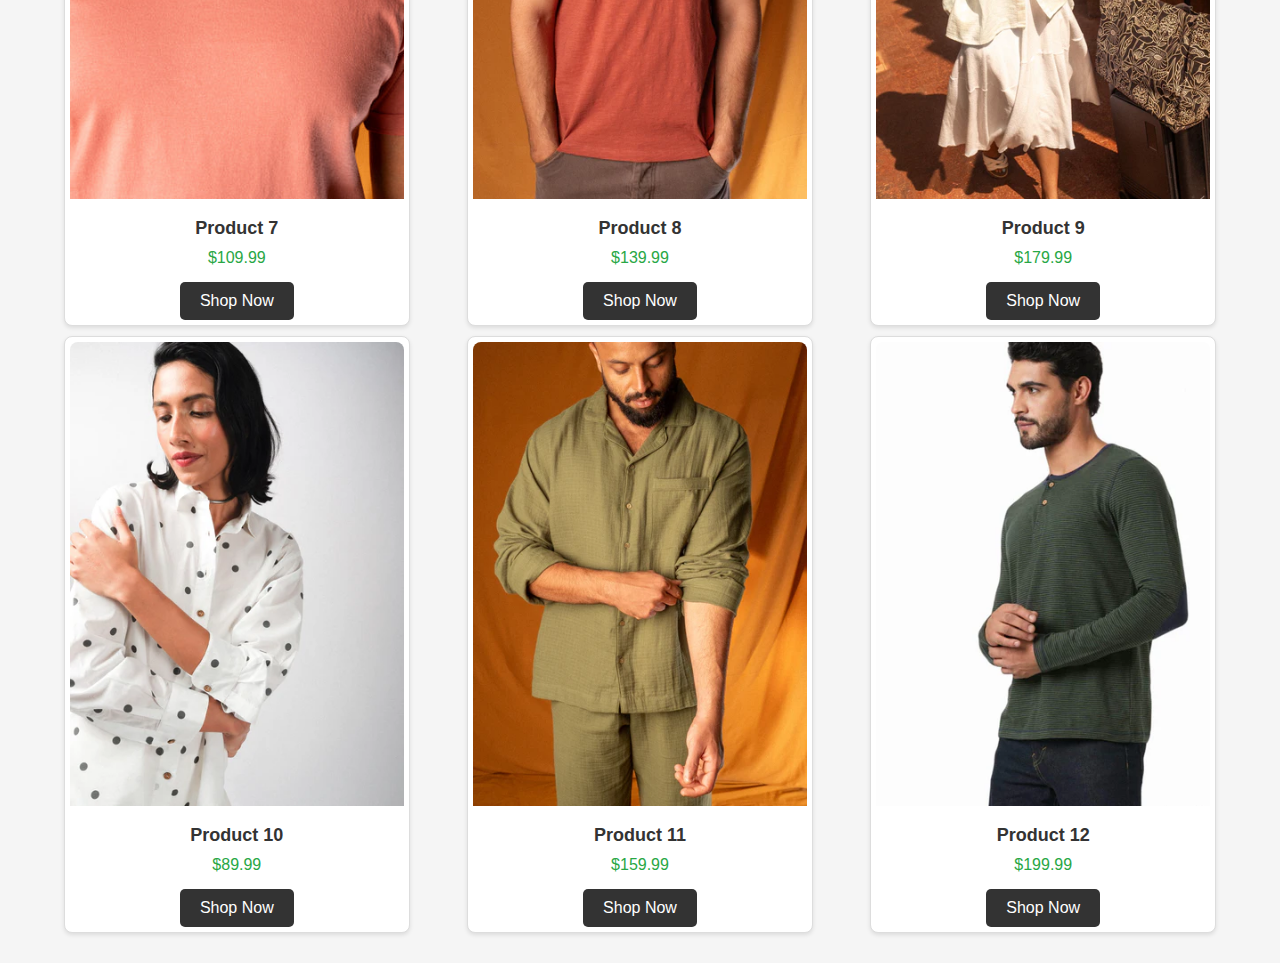
<file: sustainablefashion/shop.html>
<!DOCTYPE html>
<html lang="en">
<head>
    <meta charset="UTF-8">
    <meta name="viewport" content="width=device-width, initial-scale=1.0">
    <title>Document</title>
    <link rel="stylesheet" href="style.css">
    <link rel="stylesheet" href="https://cdnjs.cloudflare.com/ajax/libs/font-awesome/6.7.0/css/all.min.css" integrity="sha512-9xKTRVabjVeZmc+GUW8GgSmcREDunMM+Dt/GrzchfN8tkwHizc5RP4Ok/MXFFy5rIjJjzhndFScTceq5e6GvVQ==" crossorigin="anonymous" referrerpolicy="no-referrer" />

    <style>
        .navbar {
  display: flex;
  justify-content: space-between;
  align-items: center;
  padding: 10px 20px;
  position: fixed;
  width: 100%;
  background-color: #333;
  color: #fff;
}

.navbar .logo {
  font-size: 1.5em;
  font-weight: bold;
}

.navbar .nav-links {
  display: flex;
  gap: 15px;
}

.navbar .nav-links a {
  color: #fff;
  text-decoration: none;
  padding: 5px 10px;
  transition: background 0.3s;
}

.navbar .nav-links a:hover {
  background-color: #555;
  border-radius: 5px;
}

.navbar .icons {
  display: flex;
  align-items: center;
  gap: 15px;
}

.navbar .icons i {
  font-size: 1.2em;
  cursor: pointer;
}

/* Dropdown menu */
.dropdown {
  position: relative;
}

.dropdown-content {
  display: none;
  position: absolute;
  right: 0;
  background-color: #fff;
  color: #333;
  box-shadow: 0 8px 16px rgba(0, 0, 0, 0.2);
  border-radius: 5px;
  overflow: hidden;
}

.dropdown-content a {
  padding: 10px;
  display: block;
  text-decoration: none;
  color: #333;
}

.dropdown-content a:hover {
  background-color: #eee;
}

.dropdown:hover .dropdown-content {
  display: block;
}

/* Mobile responsiveness */
@media (max-width: 768px) {
  .navbar .nav-links {
      display: none;
  }
}
body {
            font-family: Arial, sans-serif;
            background-color: #f5f5f5;
            margin: 0;
            padding: 0;
            color: #333;
        }

        .container {
            width: 90%;
            margin: 0 auto;
            padding: 20px 0;
        }

        .product-row1 {
            display: flex;
            /* flex-wrap: wrap; */
            justify-content: space-between;
        }
      .product-row2 {
            display: flex;
            flex-wrap: wrap;
            justify-content: space-between;
        }
      .product-row3 {
            display: flex;
            flex-wrap: wrap;
            justify-content: space-between;
        }
      .product-row4 {
            display: flex;
            flex-wrap: wrap;
            justify-content: space-between;
        }


        .product-card {
            background-color: #fff;
            border: 1px solid #ddd;
            border-radius: 8px;
            box-shadow: 0 2px 4px rgba(0, 0, 0, 0.1);
            width: 30%;
            margin-bottom: 10px;
            text-align: center;
            padding: 5px;
           
        }

        .product-card img {
            width: 100%;
            border-radius: 8px 8px 0 0;
        }

        .product-name {
            font-size: 18px;
            font-weight: bold;
            margin: 15px 0 10px;
        }

        .product-price {
            color: #28a745;
            font-size: 16px;
            margin-bottom: 15px;
        }

        .shop-now {
            display: inline-block;
            text-decoration: none;
            color: #fff;
            background-color: #333;
            padding: 10px 20px;
            border-radius: 5px;
            transition: background-color 0.3s ease;
        }

        .shop-now:hover {
            background-color: #555;
        }

        @media (max-width: 768px) {
            .product-card {
                width: 45%;
            }
        }

        @media (max-width: 480px) {
            .product-card {
                width: 100%;
            }
        }
    </style>
</head>
<body>
  <script src="script.js"></script>

  <!-- Navbar -->
   <header>
  <nav class="navbar">
    <div class="logo">ecokart</div>
    <div class="nav-links">
        <a href="index.html">Home</a>
        <a href="shop.html">Shop</a>
        <a href="new.html">New Arrivals</a>
        <a href="mens.html">For Him</a>
        <a href="women.html">For Her</a>
    </div>
    <div class="icons">
        <i class="fa fa-search"></i>
       <a href="cart.html" style="text-decoration: none;color: inherit;"> <i class="fa fa-shopping-cart"></i></a>
        <div class="dropdown">
            <i class="fa fa-user"></i>
            <div class="dropdown-content">
                <a href="sign.html">Login</a>
                <a href="signup.html">Signup</a>
            </div>
        </div>
    </div>
</nav>
</header>
<div class="box" style="height: 60px;"></div>
    <div class="container">
        <h1>Shop now</h1>
        <div class="product-row1">
            <div class="product-card">
                <img src="me1.webp" alt="Product 1">
                <div class="product-name">Product 1</div>
                <div class="product-price">$99.99</div>
                <a href="#" class="shop-now">Shop Now</a>
            </div>
            <div class="product-card">
                <img src="m2.webp" alt="Product 2">
                <div class="product-name">Product 2</div>
                <div class="product-price">$149.99</div>
                <a href="#" class="shop-now">Shop Now</a>
            </div>
            <div class="product-card">
                <img src="sh3.webp" alt="Product 3">
                <div class="product-name">Product 3</div>
                <div class="product-price">$199.99</div>
                <a href="#" class="shop-now">Shop Now</a>
            </div>
        </div>
        <div class="product-row2">
            <div class="product-card">
                <img src="sh4.webp" alt="Product 4">
                <div class="product-name">Product 4</div>
                <div class="product-price">$79.99</div>
                <a href="#" class="shop-now">Shop Now</a>
            </div>
            <div class="product-card">
                <img src="me5.webp" alt="Product 5">
                <div class="product-name">Product 5</div>
                <div class="product-price">$129.99</div>
                <a href="#" class="shop-now">Shop Now</a>
            </div>
            <div class="product-card">
                <img src="sh6.webp" alt="Product 6">
                <div class="product-name">Product 6</div>
                <div class="product-price">$189.99</div>
                <a href="#" class="shop-now">Shop Now</a>
            </div>
        </div>
        <div class="product-row3">
            <div class="product-card">
                <img src="me7.jpg" alt="Product 7">
                <div class="product-name">Product 7</div>
                <div class="product-price">$109.99</div>
                <a href="#" class="shop-now">Shop Now</a>
            </div>
            <div class="product-card">
                <img src="me8.webp" alt="Product 8">
                <div class="product-name">Product 8</div>
                <div class="product-price">$139.99</div>
                <a href="#" class="shop-now">Shop Now</a>
            </div>
            <div class="product-card">
                <img src="sh9.webp" alt="Product 9">
                <div class="product-name">Product 9</div>
                <div class="product-price">$179.99</div>
                <a href="#" class="shop-now">Shop Now</a>
            </div>
        </div>
        <div class="product-row4">
            <div class="product-card">
                <img src="sh10.webp" alt="Product 10">
                <div class="product-name">Product 10</div>
                <div class="product-price">$89.99</div>
                <a href="#" class="shop-now">Shop Now</a>
            </div>
            <div class="product-card">
                <img src="me11.webp" alt="Product 11">
                <div class="product-name">Product 11</div>
                <div class="product-price">$159.99</div>
                <a href="#" class="shop-now">Shop Now</a>
            </div>
            <div class="product-card">
                <img src="me12.webp" alt="Product 12">
                <div class="product-name">Product 12</div>
                <div class="product-price">$199.99</div>
                <a href="#" class="shop-now">Shop Now</a>
            </div>
        </div>
    </div>
    <script>
        document.addEventListener("DOMContentLoaded", function() {
            const products = document.querySelectorAll(".shop-now");
            products.forEach(product => {
                product.addEventListener("click", function(event) {
                    event.preventDefault();
                    alert("Thank you for shopping with us!");
                });
            });
        });
    </script>
</body>
</html>
</file>
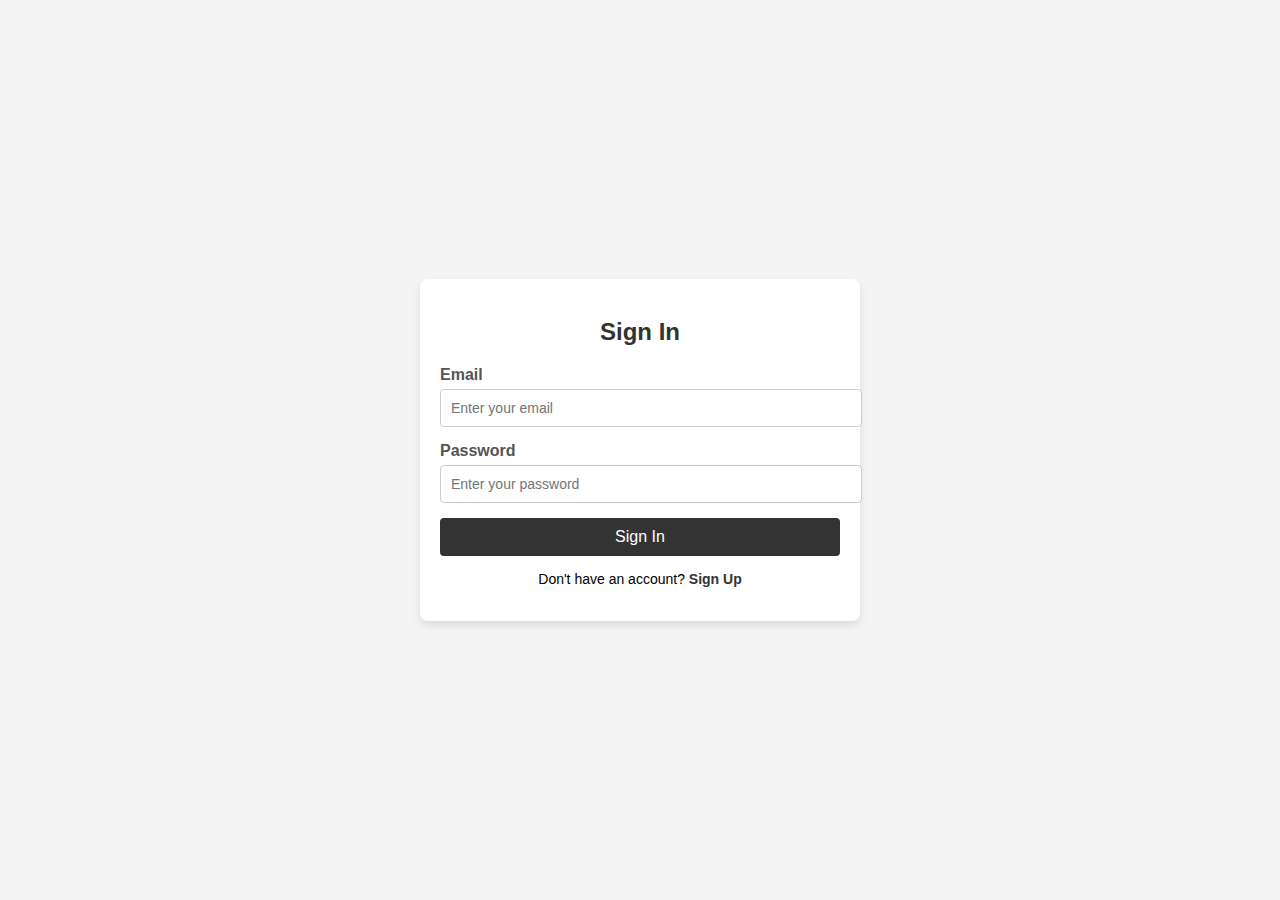
<file: sustainablefashion/sign.html>
<!DOCTYPE html>
<html lang="en">
<head>
    <meta charset="UTF-8">
    <meta name="viewport" content="width=device-width, initial-scale=1.0">
    <title>Sign In</title>
    <link rel="stylesheet" href="styles.css">
</head>
<body>
    <div class="sign-in-container">
        <div class="sign-in-box">
            <h2>Sign In</h2>
            <form action="#" method="POST">
                <div class="input-group">
                    <label for="email">Email</label>
                    <input type="email" id="email" name="email" placeholder="Enter your email" required>
                </div>
                <div class="input-group">
                    <label for="password">Password</label>
                    <input type="password" id="password" name="password" placeholder="Enter your password" required>
                </div>
                <button type="submit" class="btn">Sign In</button>
                <p class="signup-link">Don't have an account? <a href="signup.html">Sign Up</a></p>
            </form>
        </div>
    </div>
</body>
</html>
</file>
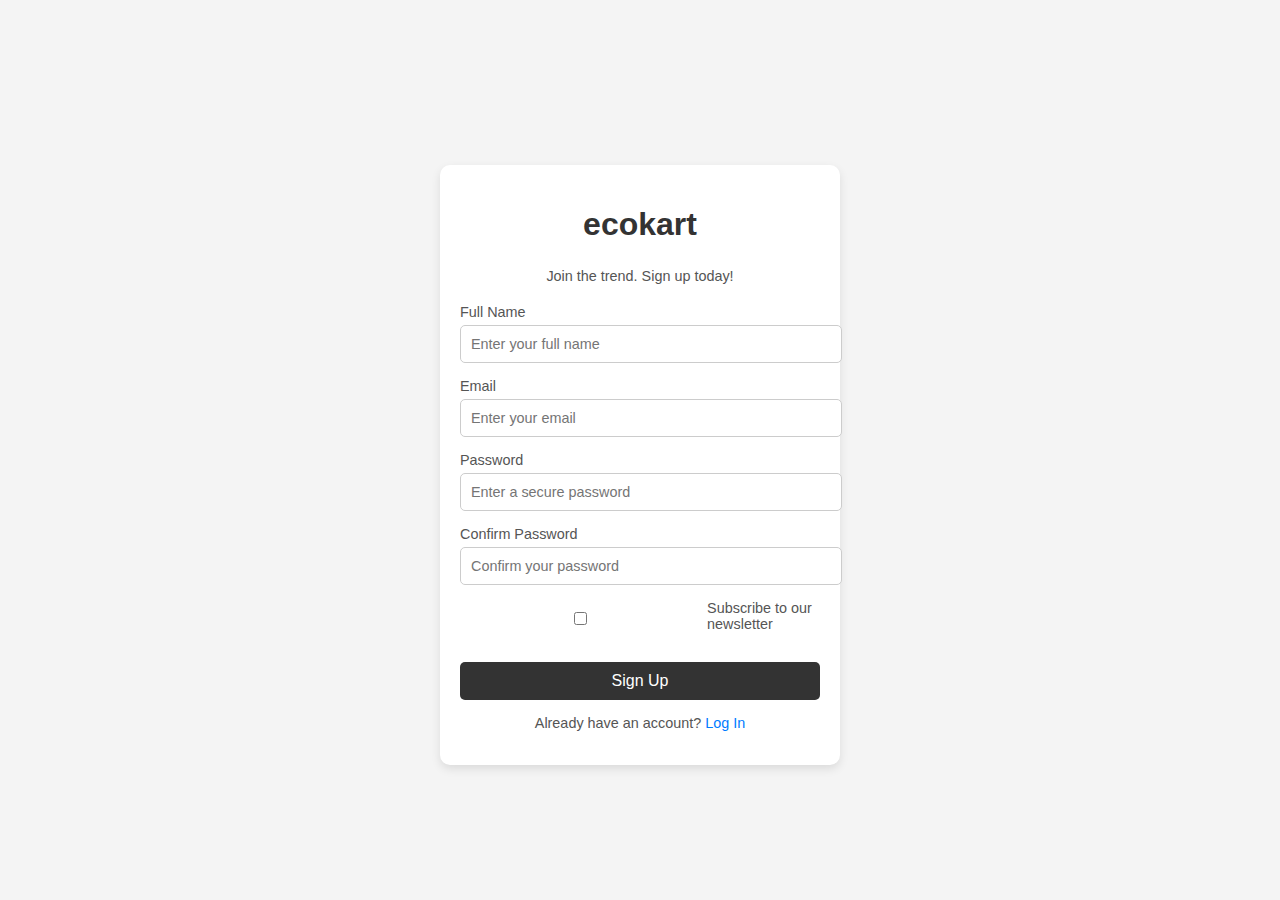
<file: sustainablefashion/signup.html>
<!DOCTYPE html>
<html lang="en">
<head>
    <meta charset="UTF-8">
    <meta name="viewport" content="width=device-width, initial-scale=1.0">
    <title>Sign Up - Fashion Hub</title>
    <link rel="stylesheet" href="signup.css">
</head>
<body>
    <div class="signup-container">
        <div class="form-container">
            <h1 class="brand-title">ecokart</h1>
            <p class="tagline">Join the trend. Sign up today!</p>
            <form action="signup-success.html" method="POST" class="signup-form">
                <div class="form-group">
                    <label for="fullname">Full Name</label>
                    <input type="text" id="fullname" name="fullname" placeholder="Enter your full name" required>
                </div>
                <div class="form-group">
                    <label for="email">Email</label>
                    <input type="email" id="email" name="email" placeholder="Enter your email" required>
                </div>
                <div class="form-group">
                    <label for="password">Password</label>
                    <input type="password" id="password" name="password" placeholder="Enter a secure password" required>
                </div>
                <div class="form-group">
                    <label for="confirm-password">Confirm Password</label>
                    <input type="password" id="confirm-password" name="confirm-password" placeholder="Confirm your password" required>
                </div>
                <div class="form-group checkbox-group">
                    <input type="checkbox" id="newsletter" name="newsletter">
                    <label for="newsletter">Subscribe to our newsletter</label>
                </div>
                <button type="submit" class="signup-button">Sign Up</button>
            </form>
            <p class="signin-link">
                Already have an account? <a href="sign.html">Log In</a>
            </p>
        </div>
    </div>
</body>
</html>
</file>
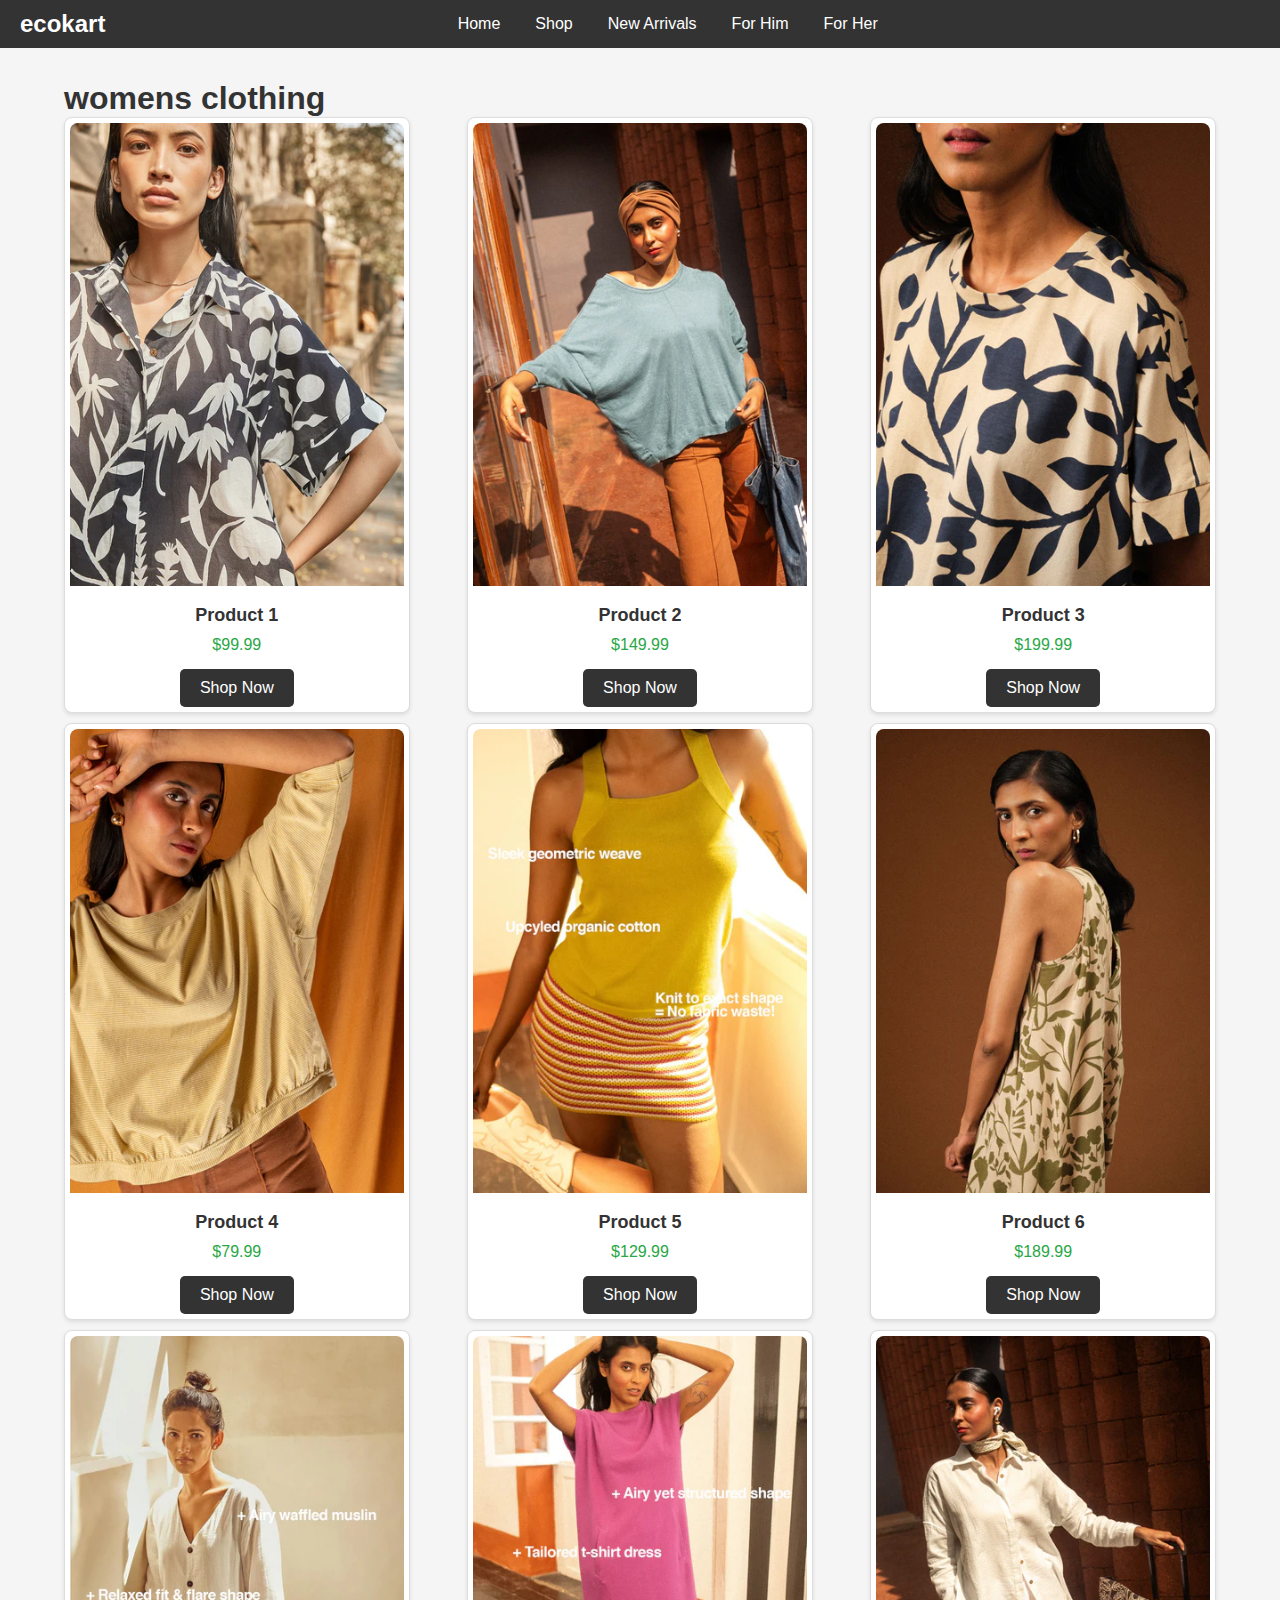
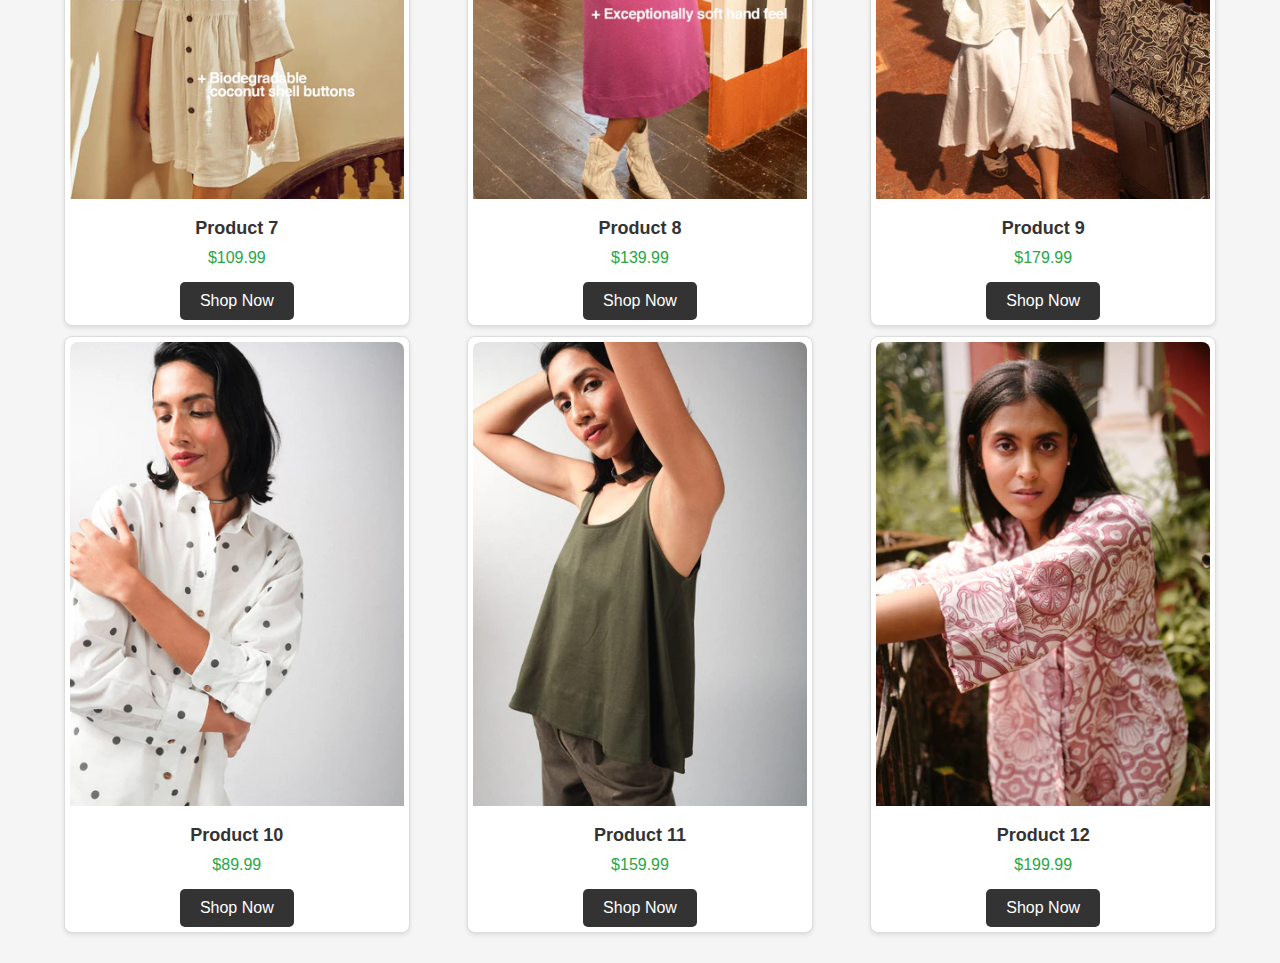
<file: sustainablefashion/women.html>
<!DOCTYPE html>
<html lang="en">
<head>
    <meta charset="UTF-8">
    <meta name="viewport" content="width=device-width, initial-scale=1.0">
    <title>Document</title>
    <link rel="stylesheet" href="style.css">
    <link rel="stylesheet" href="https://cdnjs.cloudflare.com/ajax/libs/font-awesome/6.7.0/css/all.min.css" integrity="sha512-9xKTRVabjVeZmc+GUW8GgSmcREDunMM+Dt/GrzchfN8tkwHizc5RP4Ok/MXFFy5rIjJjzhndFScTceq5e6GvVQ==" crossorigin="anonymous" referrerpolicy="no-referrer" />

    <style>
        .navbar {
  display: flex;
  justify-content: space-between;
  align-items: center;
  padding: 10px 20px;
  position: fixed;
  width: 100%;
  background-color: #333;
  color: #fff;
}

.navbar .logo {
  font-size: 1.5em;
  font-weight: bold;
}

.navbar .nav-links {
  display: flex;
  gap: 15px;
}

.navbar .nav-links a {
  color: #fff;
  text-decoration: none;
  padding: 5px 10px;
  transition: background 0.3s;
}

.navbar .nav-links a:hover {
  background-color: #555;
  border-radius: 5px;
}

.navbar .icons {
  display: flex;
  align-items: center;
  gap: 15px;
}

.navbar .icons i {
  font-size: 1.2em;
  cursor: pointer;
}

/* Dropdown menu */
.dropdown {
  position: relative;
}

.dropdown-content {
  display: none;
  position: absolute;
  right: 0;
  background-color: #fff;
  color: #333;
  box-shadow: 0 8px 16px rgba(0, 0, 0, 0.2);
  border-radius: 5px;
  overflow: hidden;
}

.dropdown-content a {
  padding: 10px;
  display: block;
  text-decoration: none;
  color: #333;
}

.dropdown-content a:hover {
  background-color: #eee;
}

.dropdown:hover .dropdown-content {
  display: block;
}

/* Mobile responsiveness */
@media (max-width: 768px) {
  .navbar .nav-links {
      display: none;
  }
}
body {
            font-family: Arial, sans-serif;
            background-color: #f5f5f5;
            margin: 0;
            padding: 0;
            color: #333;
        }

        .container {
            width: 90%;
            margin: 0 auto;
            padding: 20px 0;
        }

        .product-row1 {
            display: flex;
            /* flex-wrap: wrap; */
            justify-content: space-between;
        }
      .product-row2 {
            display: flex;
            flex-wrap: wrap;
            justify-content: space-between;
        }
      .product-row3 {
            display: flex;
            flex-wrap: wrap;
            justify-content: space-between;
        }
      .product-row4 {
            display: flex;
            flex-wrap: wrap;
            justify-content: space-between;
        }


        .product-card {
            background-color: #fff;
            border: 1px solid #ddd;
            border-radius: 8px;
            box-shadow: 0 2px 4px rgba(0, 0, 0, 0.1);
            width: 30%;
            margin-bottom: 10px;
            text-align: center;
            padding: 5px;
           
        }

        .product-card img {
            width: 100%;
            border-radius: 8px 8px 0 0;
        }

        .product-name {
            font-size: 18px;
            font-weight: bold;
            margin: 15px 0 10px;
        }

        .product-price {
            color: #28a745;
            font-size: 16px;
            margin-bottom: 15px;
        }

        .shop-now {
            display: inline-block;
            text-decoration: none;
            color: #fff;
            background-color: #333;
            padding: 10px 20px;
            border-radius: 5px;
            transition: background-color 0.3s ease;
        }

        .shop-now:hover {
            background-color: #555;
        }

        @media (max-width: 768px) {
            .product-card {
                width: 45%;
            }
        }

        @media (max-width: 480px) {
            .product-card {
                width: 100%;
            }
        }
    </style>
</head>
<body>
  <script src="script.js"></script>

  <!-- Navbar -->
   <header>
  <nav class="navbar">
    <div class="logo">ecokart</div>
    <div class="nav-links">
        <a href="index.html">Home</a>
        <a href="shop.html">Shop</a>
        <a href="new.html">New Arrivals</a>
        <a href="mens.html">For Him</a>
        <a href="women.html">For Her</a>
    </div>
    <div class="icons">
        <i class="fa fa-search"></i>
       <a href="cart.html" style="text-decoration: none;color: inherit;"> <i class="fa fa-shopping-cart"></i></a>
        <div class="dropdown">
            <i class="fa fa-user"></i>
            <div class="dropdown-content">
                <a href="sign.html">Login</a>
                <a href="signup.html">Signup</a>
            </div>
        </div>
    </div>
</nav>
</header>
<div class="box" style="height: 60px;"></div>
    <div class="container">
        <h1>womens clothing</h1>
        <div class="product-row1">
            <div class="product-card">
                <img src="sh1.webp" alt="Product 1">
                <div class="product-name">Product 1</div>
                <div class="product-price">$99.99</div>
                <a href="#" class="shop-now">Shop Now</a>
            </div>
            <div class="product-card">
                <img src="sh2.webp" alt="Product 2">
                <div class="product-name">Product 2</div>
                <div class="product-price">$149.99</div>
                <a href="#" class="shop-now">Shop Now</a>
            </div>
            <div class="product-card">
                <img src="sh3.webp" alt="Product 3">
                <div class="product-name">Product 3</div>
                <div class="product-price">$199.99</div>
                <a href="#" class="shop-now">Shop Now</a>
            </div>
        </div>
        <div class="product-row2">
            <div class="product-card">
                <img src="sh4.webp" alt="Product 4">
                <div class="product-name">Product 4</div>
                <div class="product-price">$79.99</div>
                <a href="#" class="shop-now">Shop Now</a>
            </div>
            <div class="product-card">
                <img src="sh5.webp" alt="Product 5">
                <div class="product-name">Product 5</div>
                <div class="product-price">$129.99</div>
                <a href="#" class="shop-now">Shop Now</a>
            </div>
            <div class="product-card">
                <img src="sh6.webp" alt="Product 6">
                <div class="product-name">Product 6</div>
                <div class="product-price">$189.99</div>
                <a href="#" class="shop-now">Shop Now</a>
            </div>
        </div>
        <div class="product-row3">
            <div class="product-card">
                <img src="sh7.webp" alt="Product 7">
                <div class="product-name">Product 7</div>
                <div class="product-price">$109.99</div>
                <a href="#" class="shop-now">Shop Now</a>
            </div>
            <div class="product-card">
                <img src="sh8.webp" alt="Product 8">
                <div class="product-name">Product 8</div>
                <div class="product-price">$139.99</div>
                <a href="#" class="shop-now">Shop Now</a>
            </div>
            <div class="product-card">
                <img src="sh9.webp" alt="Product 9">
                <div class="product-name">Product 9</div>
                <div class="product-price">$179.99</div>
                <a href="#" class="shop-now">Shop Now</a>
            </div>
        </div>
        <div class="product-row4">
            <div class="product-card">
                <img src="sh10.webp" alt="Product 10">
                <div class="product-name">Product 10</div>
                <div class="product-price">$89.99</div>
                <a href="#" class="shop-now">Shop Now</a>
            </div>
            <div class="product-card">
                <img src="sh11.webp" alt="Product 11">
                <div class="product-name">Product 11</div>
                <div class="product-price">$159.99</div>
                <a href="#" class="shop-now">Shop Now</a>
            </div>
            <div class="product-card">
                <img src="sh12.webp" alt="Product 12">
                <div class="product-name">Product 12</div>
                <div class="product-price">$199.99</div>
                <a href="#" class="shop-now">Shop Now</a>
            </div>
        </div>
    </div>
    <script>
        document.addEventListener("DOMContentLoaded", function() {
            const products = document.querySelectorAll(".shop-now");
            products.forEach(product => {
                product.addEventListener("click", function(event) {
                    event.preventDefault();
                    alert("Thank you for shopping with us!");
                });
            });
        });
    </script>
</body>
</html>
</file>
<file: sustainablefashion/style.css>
* {
  margin: 0;
  font-family: arial;   
  border: border-box;
 }
 
body {
  font-family: Arial, sans-serif;
  margin: 0;
  padding: 0;
  box-sizing: border-box;
}
/* Navbar styling */
.navbar {
  display: flex;
  justify-content: space-between;
  align-items: center;
  padding: 10px 20px;
  position: fixed;
  width: 100%;
  background-color: #333;
  color: #fff;
  z-index: 1000;
}

.navbar .logo {
  font-size: 1.5em;
  font-weight: bold;
}

.navbar .nav-links {
  display: flex;
  gap: 15px;
}

.navbar .nav-links a {
  color: #fff;
  text-decoration: none;
  padding: 5px 10px;
  transition: background 0.3s;
}

.navbar .nav-links a:hover {
  background-color: #555;
  border-radius: 5px;
}

.navbar .icons {
  display: flex;
  align-items: center;
  gap: 15px;
}

.navbar .icons i {
  font-size: 1.2em;
  cursor: pointer;
}

/* Dropdown menu */
.dropdown {
  position: relative;
}

.dropdown-content {
  display: none;
  position: absolute;
  right: 0;
  background-color: #fff;
  color: #333;
  box-shadow: 0 8px 16px rgba(0, 0, 0, 0.2);
  border-radius: 5px;
  overflow: hidden;
}

.dropdown-content a {
  padding: 10px;
  display: block;
  text-decoration: none;
  color: #333;
}

.dropdown-content a:hover {
  background-color: #eee;
}

.dropdown:hover .dropdown-content {
  display: block;
}

/* Mobile responsiveness */
@media (max-width: 768px) {
  .navbar .nav-links {
      display: none;
  }
}

/* .navbar {
  display: flex;
  justify-content: space-between;
  align-items: center;
  padding: 10px 20px;
  background-color: #333;
  color: #fff;
  position: fixed;
  z-index: 1000;
  width: 100%;
}

.logo {
  font-size: 24px;
  font-weight: bold;
  color: #fff;
}

.search-bar {
  flex-grow: 1;
  display: flex;
  align-items: center;
  justify-content: center;
  margin: 0 20px;
}

.search-bar input {
  width: 100%;
  max-width: 500px;
  padding: 8px 12px;
  border: none;
  border-radius: 4px 0 0 4px;
  outline: none;
}

.search-bar button {
  padding: 8px 12px;
  border: none;
  background-color: #555;
  color: #fff;
  border-radius: 0 4px 4px 0;
  cursor: pointer;
}

.search-bar button:hover {
  background-color: #777;
}

.nav-links {
  display: flex;
  align-items: center;
  gap: 15px;
}

.nav-links a {
  text-decoration: none;
  color: #fff;
  font-size: 16px;
  padding: 5px 10px;
  border-radius: 4px;
  transition: background-color 0.3s ease;
}

.nav-links a:hover {
  background-color: #444;
}

.cart-icon i {
  margin-right: 5px;
} */

 /* panel */
 
   
   
    
  
  
  
  
 
  
  
  
  .banner{
    /* margin-top: 10px; */
    height: 600px;
    background-image: url("HE2.jpeg");
    background-size: cover;
    
  }
  /* .organic{
    /* margin-top: 20px;
    margin-left: 390px;
    background-repeat: no-repeat;
    height: 100px; */
    /* background-image: url("freepik-export-20241120100857Y7WM.png"); */
  
  .button {
    background-color: white; /* Initial color */
    color: black;
    padding: 10px 10px;
    
    border-radius: 3px;
    cursor: pointer;
    font-size: 15px;
    transition: background-color 0.3s ease, transform 0.2s ease; /* Smooth transition */
  }

  /* On hover, change the color */
  .button:hover {
    background-color: black;
    color: white; /* New color on hover */
  }
  /* .boxes{
    margin-top: 30px;
    display: flex;
    justify-content:space-evenly;
    /* width: 100%; */
    /* height: 500px;
    margin-left: 10px;
    margin-right: 10px;
  }
  .box1{
    height: 400px;
   
    width: 300px;

    
    
    /* background-color: #483030; */
  /* }
  .box1-image{
    background-size: cover;
    height: 400px;
   
    width: 300px; */
    
    
  /* }
  .box2{
    height: 400px;
    width: 300px;
    margin-left: 10px;
   
    /* background-color: #483030;*/
  /* } */
    
  /* .box3{
    height: 400px;
    width: 300px;
    margin-left: 10px; */
     */
    /* background-color: #483030; */
    
  /* }
  .box4{
    height: 400px;
    width: 300px;
    margin-left: 10px; */
     */
    
   */
    
  /* } */

  * {
    margin: 0;
    padding: 0;
    box-sizing: border-box;
  }
  
  body {
    font-family: 'Arial', sans-serif;
    background-color: #f5f5f5;
    color: #333;
  }
  
  .fashion-gallery {
    display: flex;
    overflow-x: auto;
    padding: 20px;
    gap: 20px;
    scroll-behavior: smooth;
  }
  
  .product-box {
    position: relative;
    width: 250px; /* Ensure all boxes have the same width */
    height: 350px; /* Same height for all boxes */
    overflow: hidden;
    border-radius: 8px;
    background-color: white;
    box-shadow: 0 4px 8px rgba(0, 0, 0, 0.1);
    transition: transform 0.3s ease-in-out;
  }
  
  .product-box .image-wrapper {
    display: block;
    height: 60%;
    width: 100%;
  }
  
  .product-box .image {
    height: 100%;
    width: 100%;
    background-size: cover;
    background-position: center;
    cursor: pointer;
    transition: transform 0.3s ease;
  }
  
  .product-box .details {
    padding: 10px;
    text-align: center;
  }
  
  .product-box .details h3 {
    font-size: 20px;
    margin-bottom: 10px;
    color: #333;
  }
  
  .product-box .details .price {
    font-size: 22px;
    font-weight: bold;
    color: #e74c3c;
    margin-bottom: 5px;
  }
  
  .product-box .details .mrp {
    font-size: 14px;
    color: #7f8c8d;
    margin-bottom: 15px;
  }
  
  .product-box:hover {
    transform: scale(1.05);
  }
  
  .product-box .see-more {
    position: absolute;
    bottom: 10px;
    left: 50%;
    transform: translateX(-50%);
    padding: 8px 15px;
    background-color: #000;
    color: white;
    border: none;
    border-radius: 20px;
    opacity: 0;
    transition: opacity 0.3s ease;
    cursor: pointer;
  }
  
  .product-box:hover .see-more {
    opacity: 1;
  }
  
  .product-box .see-more:hover {
    background-color: #555;
  }
  
  @media (max-width: 768px) {
    .product-box {
      width: 250px;
      height: 370px;
    }
  }
  
  @media (max-width: 480px) {
    .product-box {
      width: 200px;
      height: 350px;
    }
  }
  
  
  /* .boxes2{
    margin-top: 30px;
    display: flex;
    justify-content:space-evenly;
     margin-left: 10px;
    margin-right: 10px;
  }
  .box4{
    height:400px;
    width: 300px;
    margin-left: 10px;
  }
  .box5{
    height: 400px;
    width: 300px;
    margin-left: 10px;
  }
  .box6{
    height: 400px;
    width: 300px;
    margin-left: 10px;
  }
    .box7{
      height: 400px;
      width: 300px;
      margin-left: 10px;
  } */
  .tagline{
    height: 200px;
    text-align: center;
    margin-top: 60px;
  }


  /* .boxes3{
    margin-top: 30px;
    display: flex;
    justify-content:space-evenly;
     margin-left: 10px;
    margin-right: 10px;
  }
  .box8{
    height:400px;
    width: 300px;
    margin-left: 10px;
  }
  .box9{
    height: 400px;
    width: 300px;
    margin-left: 10px;
  }
  .box10{
    height: 400px;
    width: 300px;
    margin-left: 10px;
  }
    .box11{
      height: 400px;
      width: 300px;
      margin-left: 10px;
  } */
  * {
    margin: 0;
    padding: 0;
    box-sizing: border-box;
  }
  
  body {
    font-family: 'Arial', sans-serif;
    background-color: #f5f5f5;
    color: #333;
  }
  
  .fashion-gallery {
    display: flex;
    overflow-x: auto;
    padding: 20px;
    max-width: 100%;
    gap: 20px;
    scroll-behavior: smooth;
    justify-content: space-evenly;

  }
  
  .box {
    position: relative;
    width: 300px;  /* Fixed width for each box */
    height: 300px;
    overflow: hidden;
    border-radius: 8px;
    cursor: pointer;
    transition: transform 0.3s ease-in-out;
  }
  
  .box .image {
    height: 100%;
    width: 100%;
    background-size: cover;
    background-position: center;
    transition: transform 0.3s ease;
  }
  
  .box:hover {
    transform: scale(1.05);
  }
  
  .box:hover .image {
    transform: scale(1.1);
  }
  
  .box::after {
    content: '';
    position: absolute;
    top: 0;
    left: 0;
    width: 100%;
    height: 100%;
    background-color: rgba(0, 0, 0, 0.2);
    opacity: 0;
    transition: opacity 0.3s ease;
  }
  
  .box:hover::after {
    opacity: 1;
  }
  
  .box .details {
    position: absolute;
    bottom: 15px;
    left: 15px;
    color: white;
    font-size: 18px;
    font-weight: bold;
    opacity: 0;
    transition: opacity 0.3s ease;
  }
  
  .box:hover .details {
    opacity: 1;
  }
  
  .see-more {
    position: absolute;
    bottom: 10px;
    left: 15px;
    padding: 8px 15px;
    background-color: #000;
    color: white;
    border: none;
    border-radius: 20px;
    opacity: 0;
    transition: opacity 0.3s ease;
    cursor: pointer;
  }
  
  .box:hover .see-more {
    opacity: 1;
  }
  
  .see-more:hover {
    background-color: #555;
  }
  
  @media (max-width: 768px) {
    .box {
      width: 250px;
    }
  }
  
  @media (max-width: 480px) {
    .box {
      width: 200px;
    }
  }
  








  /* footer */

  /* General Styles */
body {
  margin: 0;
  font-family: Arial, sans-serif;
  box-sizing: border-box;
}

/* Footer Styles */
.footer {
  background-color: #333;
  color: #fff;
  padding: 40px 20px;
  margin-top: 20px;
}

.footer-container {
  display: flex;
  flex-wrap: wrap;
  justify-content: space-between;
  gap: 20px;
  max-width: 1200px;
  margin: auto;
}

/* Footer Sections */
.footer-section {
  flex: 1 1 calc(25% - 20px);
  min-width: 200px;
}

.footer-section h3,
.footer-section h4 {
  margin-bottom: 15px;
  color: #fff;
}

.footer-section p {
  margin-bottom: 15px;
  color: #ccc;
}

.footer-section ul {
  list-style-type: none;
  padding: 0;
}

.footer-section ul li {
  margin-bottom: 10px;
}

.footer-section ul li a {
  color: #ccc;
  text-decoration: none;
  transition: color 0.3s;
}

.footer-section ul li a:hover {
  color: #fff;
}

/* Social Icons */
.social-icons a {
  color: #ccc;
  font-size: 18px;
  margin-right: 10px;
  transition: color 0.3s;
}

.social-icons a:hover {
  color: #fff;
}

Subscribe Form */
.subscribe form {
  display: flex;
  margin-top: 15px;
}

.subscribe input {
  flex: 1;
  padding: 10px;
  border: none;
  border-radius: 4px 0 0 4px;
  outline: none;
}

.subscribe button {
  padding: 10px;
  border: none;
  background-color: #555;
  color: #fff;
  border-radius: 0 4px 4px 0;
  cursor: pointer;
  transition: background-color 0.3s;
}

.subscribe button:hover {
  background-color: #777;
}

/* Footer Bottom */
.footer-bottom {
  text-align: center;
  margin-top: 20px;
  font-size: 14px;
  color: #ccc;
}

.footer-bottom p {
  margin: 0;
}
</file>
<file: sustainablefashion/about.css>
/* styles.css */
body {
    font-family: Arial, sans-serif;
    margin: 0;
    padding: 0;
    color: #333;
    background-color: #f4f4f4;
    line-height: 1.6;
}

.header {
    display: flex;
    justify-content: space-between;
    align-items: center;
    padding: 1em;
    background-color: #333;
    color: #fff;
}

.brand-title {
    margin: 0;
    font-size: 1.5em;
    font-weight: bold;
}

.return-button {
    text-decoration: none;
    color: #fff;
    background: #0e0b0a;
    padding: 0.5em 1em;
    border-radius: 5px;
    font-size: 1em;
    transition: background 0.3s ease;
}

.return-button:hover {
    background: #0e0b0a;
}

.about-container {
    max-width: 800px;
    margin: 2em auto;
    padding: 1em;
    background: #fff;
    border-radius: 10px;
    box-shadow: 0 4px 10px rgba(0, 0, 0, 0.1);
}

.intro-section, .values-section, .commitment-section {
    margin-bottom: 1.5em;
}

h2, h3 {
    color: #333;
    font-weight: bold;
    margin-bottom: 0.5em;
}

p {
    margin: 0.5em 0;
}

ul {
    margin: 0.5em 0;
    padding-left: 1.5em;
}

ul li {
    margin-bottom: 0.5em;
}

ul li strong {
    color: #333;
}

.footer {
    text-align: center;
    padding: 1em;
    background-color: #333;
    color: #fff;
    margin-top: 2em;
}
</file>
<file: sustainablefashion/cart.css>
body {
    font-family: Arial, sans-serif;
    margin: 0;
    padding: 0;
    background-color: #f8f9fa;
}

.header {
    display: flex;
    justify-content: space-between;
    align-items: center;
    padding: 1em;
    background-color: #333;
    color: #fff;
}

.header h1 {
    margin: 0;
}

.back-button {
    text-decoration: none;
    color: #fff;
    background: gray;
    padding: 0.5em 1em;
    border-radius: 4px;
}

.cart-container {
    display: flex;
    flex-wrap: wrap;
    padding: 1em;
    max-width: 1200px;
    margin: 0 auto;
}

.cart-items {
    flex: 2;
    margin-right: 1em;
}

.cart-item {
    display: flex;
    align-items: center;
    margin-bottom: 1em;
    padding: 1em;
    background: #fff;
    border-radius: 8px;
    box-shadow: 0 1px 3px rgba(0, 0, 0, 0.1);
}

.product-image {
    width: 100px;
    height: 100px;
    margin-right: 1em;
    border-radius: 8px;
    object-fit: cover;
}

.item-details h2 {
    margin: 0 0 0.5em;
    font-size: 1.1em;
}

.price {
    margin: 0 0 1em;
    font-weight: bold;
}

.quantity-input {
    width: 60px;
    padding: 0.3em;
    margin-right: 0.5em;
    border: 1px solid #ccc;
    border-radius: 4px;
}

.remove-button {
    background: #dc3545;
    color: #fff;
    border: none;
    padding: 0.5em 1em;
    border-radius: 4px;
    cursor: pointer;
}

.remove-button:hover {
    background: #c82333;
}

.cart-summary {
    flex: 1;
    padding: 1em;
    background: #fff;
    border-radius: 8px;
    box-shadow: 0 1px 3px rgba(0, 0, 0, 0.1);
}

.cart-summary h2 {
    margin-top: 0;
}

.summary-details p {
    display: flex;
    justify-content: space-between;
    margin: 0.5em 0;
}

.checkout-button {
    display: block;
    width: 100%;
    padding: 0.8em;
    background: #28a745;
    color: #fff;
    border: none;
    border-radius: 4px;
    font-size: 1em;
    cursor: pointer;
    text-align: center;
}

.checkout-button:hover {
    background: #218838;
}
.footer {
    background-color: #333;
    color: #fff;
    padding: 40px 20px;
    margin-top: 20px;
  }
  
  .footer-container {
    display: flex;
    flex-wrap: wrap;
    justify-content: space-between;
    gap: 20px;
    max-width: 1200px;
    margin: auto;
  }



.footer-section {
    flex: 1 1 calc(25% - 20px);
    min-width: 200px;
  }
  
  .footer-section h3,
  .footer-section h4 {
    margin-bottom: 15px;
    color: #fff;
  }
  
  .footer-section p {
    margin-bottom: 15px;
    color: #ccc;
  }
  
  .footer-section ul {
    list-style-type: none;
    padding: 0;
  }
  
  .footer-section ul li {
    margin-bottom: 10px;
  }
  
  .footer-section ul li a {
    color: #ccc;
    text-decoration: none;
    transition: color 0.3s;
  }
  
  .footer-section ul li a:hover {
    color: #fff;
  }
  
  /* Social Icons */
  .social-icons a {
    color: #ccc;
    font-size: 18px;
    margin-right: 10px;
    transition: color 0.3s;
  }
  
  .social-icons a:hover {
    color: #fff;
  }
  
  Subscribe Form */
  .subscribe form {
    display: flex;
    margin-top: 15px;
  }
  
  .subscribe input {
    flex: 1;
    padding: 10px;
    border: none;
    border-radius: 4px 0 0 4px;
    outline: none;
  }
  
  .subscribe button {
    padding: 10px;
    border: none;
    background-color: #555;
    color: #fff;
    border-radius: 0 4px 4px 0;
    cursor: pointer;
    transition: background-color 0.3s;
  }
  
  .subscribe button:hover {
    background-color: #777;
  }
  
  /* Footer Bottom */
  .footer-bottom {
    text-align: center;
    margin-top: 20px;
    font-size: 14px;
    color: #ccc;
  }
  
  .footer-bottom p {
    margin: 0;
  }
</file>
<file: sustainablefashion/styles.css>
/* General Styles */
body {
    margin: 0;
    padding: 0;
    font-family: Arial, sans-serif;
    background-color: #f4f4f4;
    display: flex;
    justify-content: center;
    align-items: center;
    height: 100vh;
}

/* Sign-In Container */
.sign-in-container {
    width: 100%;
    max-width: 400px;
    padding: 20px;
    background-color: #fff;
    box-shadow: 0 4px 8px rgba(0, 0, 0, 0.1);
    border-radius: 8px;
    text-align: center;
}

/* Sign-In Box */
.sign-in-box h2 {
    margin-bottom: 20px;
    color: #333;
}

/* Input Group */
.input-group {
    margin-bottom: 15px;
    text-align: left;
}

.input-group label {
    display: block;
    margin-bottom: 5px;
    font-weight: bold;
    color: #555;
}

.input-group input {
    width: 100%;
    padding: 10px;
    border: 1px solid #ccc;
    border-radius: 4px;
    outline: none;
    font-size: 14px;
}

.input-group input:focus {
    border-color: #555;
}

/* Sign-In Button */
.btn {
    width: 100%;
    padding: 10px;
    background-color: #333;
    color: #fff;
    border: none;
    border-radius: 4px;
    font-size: 16px;
    cursor: pointer;
    transition: background-color 0.3s ease;
}

.btn:hover {
    background-color: #555;
}

/* Sign-Up Link */
.signup-link {
    margin-top: 15px;
    font-size: 14px;
}

.signup-link a {
    color: #333;
    text-decoration: none;
    font-weight: bold;
}

.signup-link a:hover {
    text-decoration: underline;
}
</file>
<file: sustainablefashion/signup.css>
/* styles.css */
body {
    font-family: Arial, sans-serif;
    margin: 0;
    padding: 0;
    background-color: #f4f4f4;
    display: flex;
    justify-content: center;
    align-items: center;
    height: 100vh;
}

.signup-container {
    width: 100%;
    max-width: 400px;
    background: #fff;
    border-radius: 10px;
    box-shadow: 0 4px 10px rgba(0, 0, 0, 0.1);
    padding: 20px;
    box-sizing: border-box;

    margin-top: 30px;
}

.form-container {
    display: flex;
    flex-direction: column;
    align-items: center;
}

.brand-title {
    font-size: 2rem;
    color: #333;
    margin-bottom: 10px;
    font-weight: bold;
}

.tagline {
    color: #555;
    font-size: 0.9rem;
    margin-bottom: 20px;
    text-align: center;
}

.signup-form {
    width: 100%;
}

.form-group {
    margin-bottom: 15px;
}

.form-group label {
    display: block;
    margin-bottom: 5px;
    font-size: 0.9rem;
    color: #555;
}

.form-group input {
    width: 100%;
    padding: 10px;
    border: 1px solid #ccc;
    border-radius: 5px;
    font-size: 0.9rem;
}

.form-group input:focus {
    border-color: #007bff;
    outline: none;
}

.checkbox-group {
    display: flex;
    align-items: center;
    font-size: 0.9rem;
    color: #555;
}

.checkbox-group input {
    margin-right: 10px;
}

.signup-button {
    width: 100%;
    padding: 10px;
    background:#333 ;
    color: #fff;
    border: none;
    border-radius: 5px;
    font-size: 1rem;
    cursor: pointer;
    margin-top: 10px;
}

.signup-button:hover {
    background: #333;
}

.signin-link {
    font-size: 0.9rem;
    margin-top: 15px;
    color: #555;
    text-align: center;
}

.signin-link a {
    color: #007bff;
    text-decoration: none;
}

.signin-link a:hover {
    text-decoration: underline;
}
</file>
